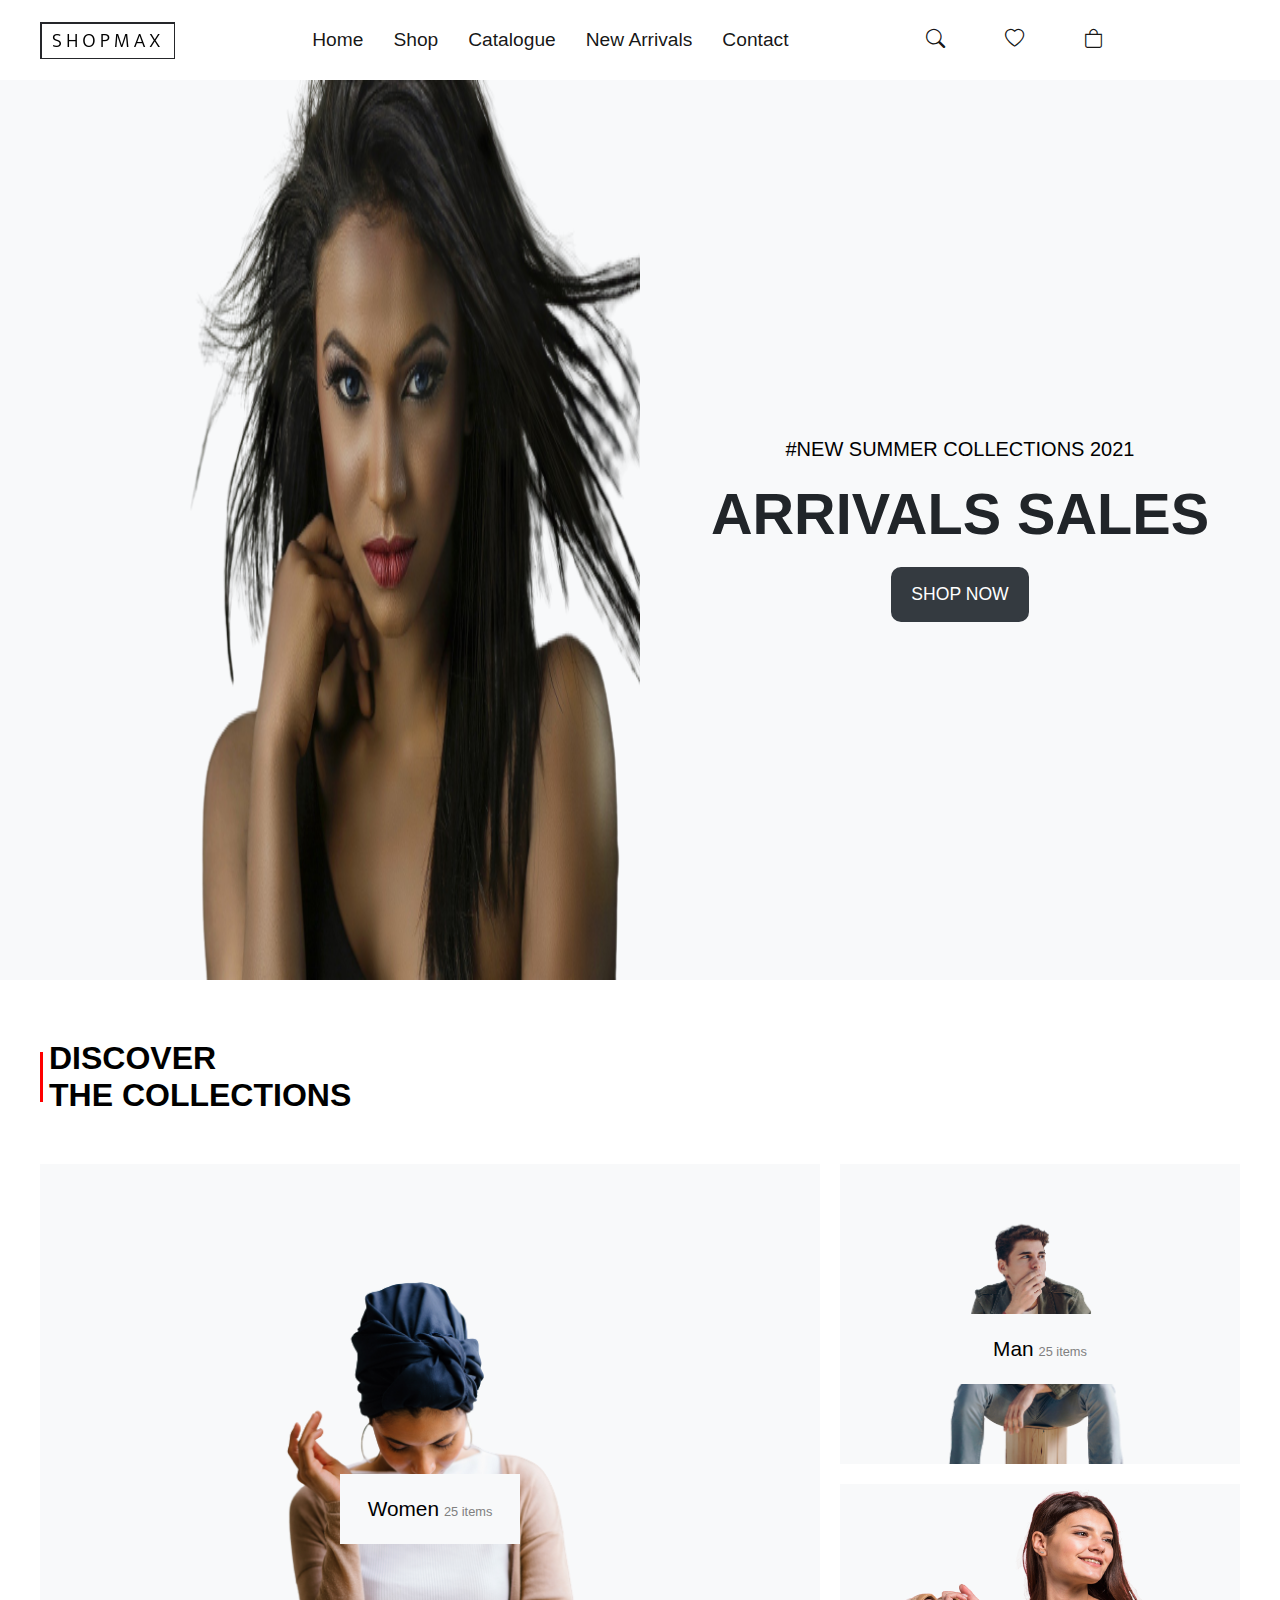
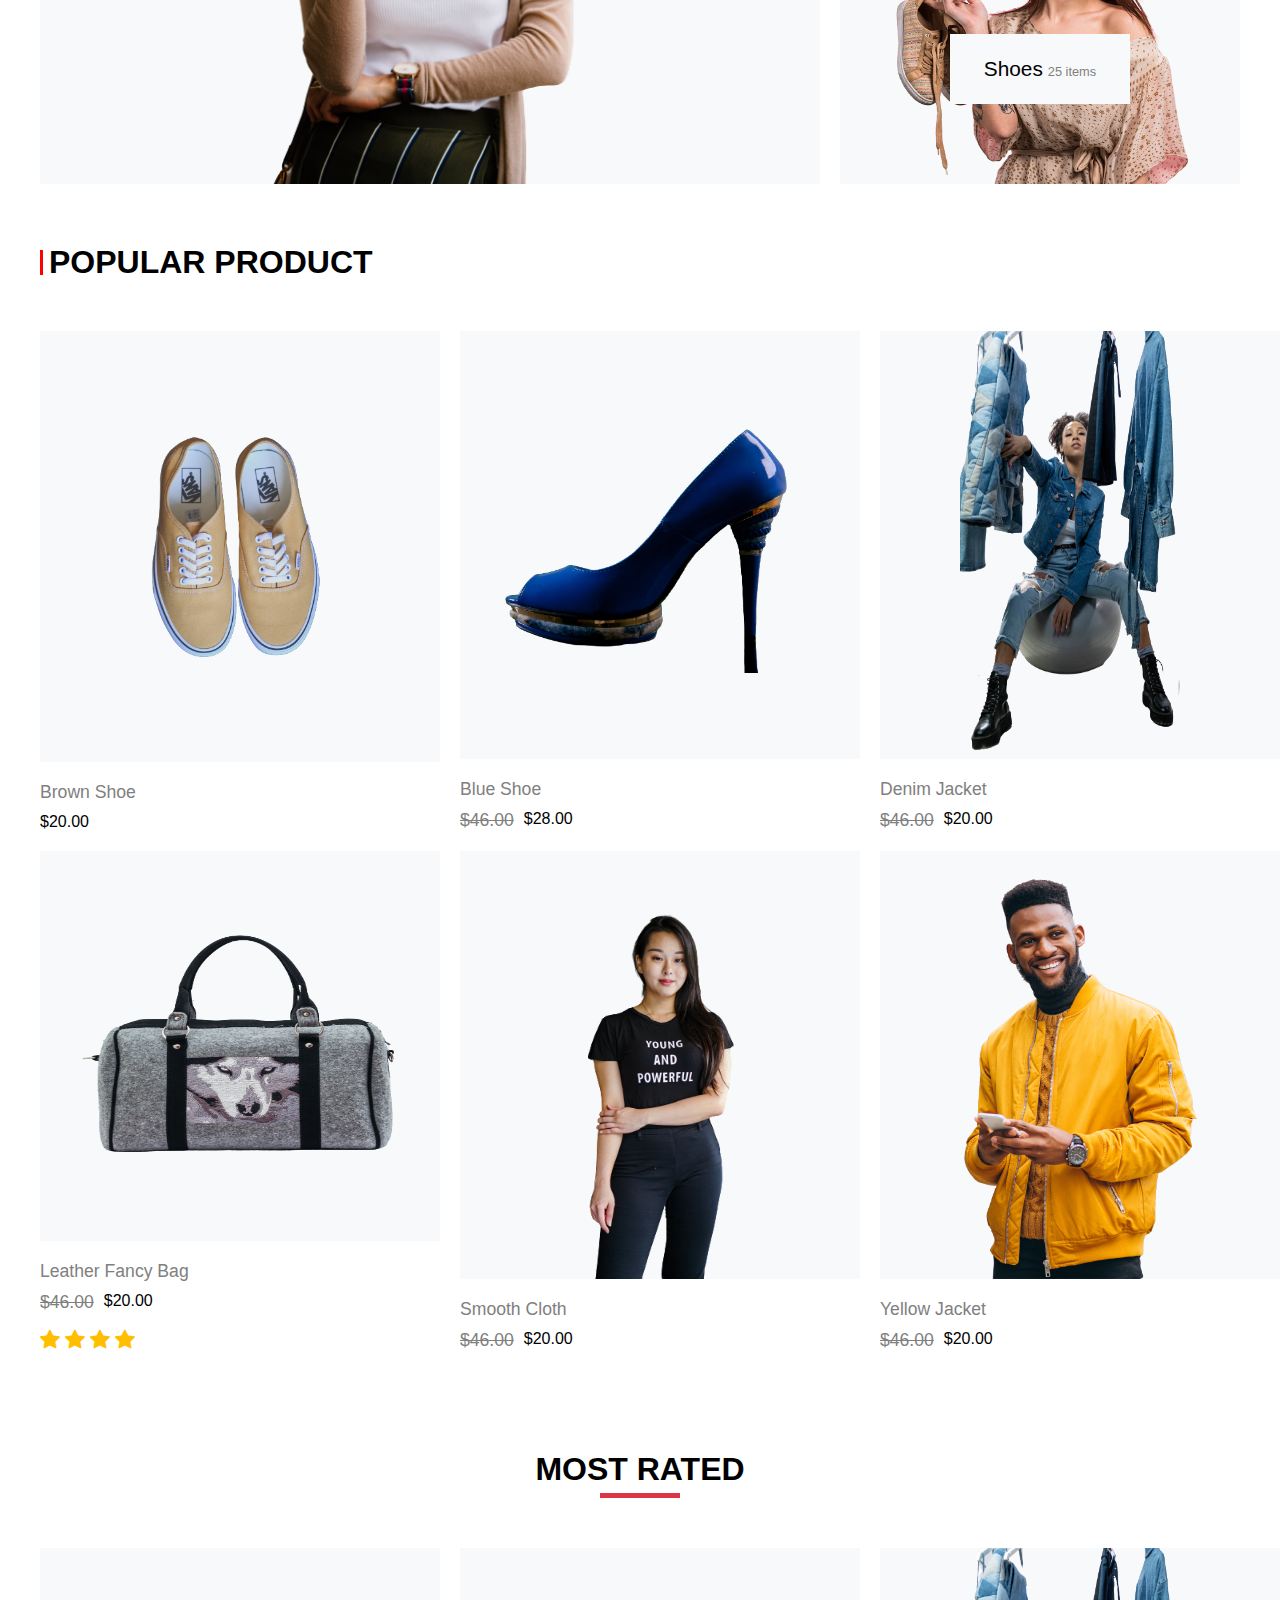
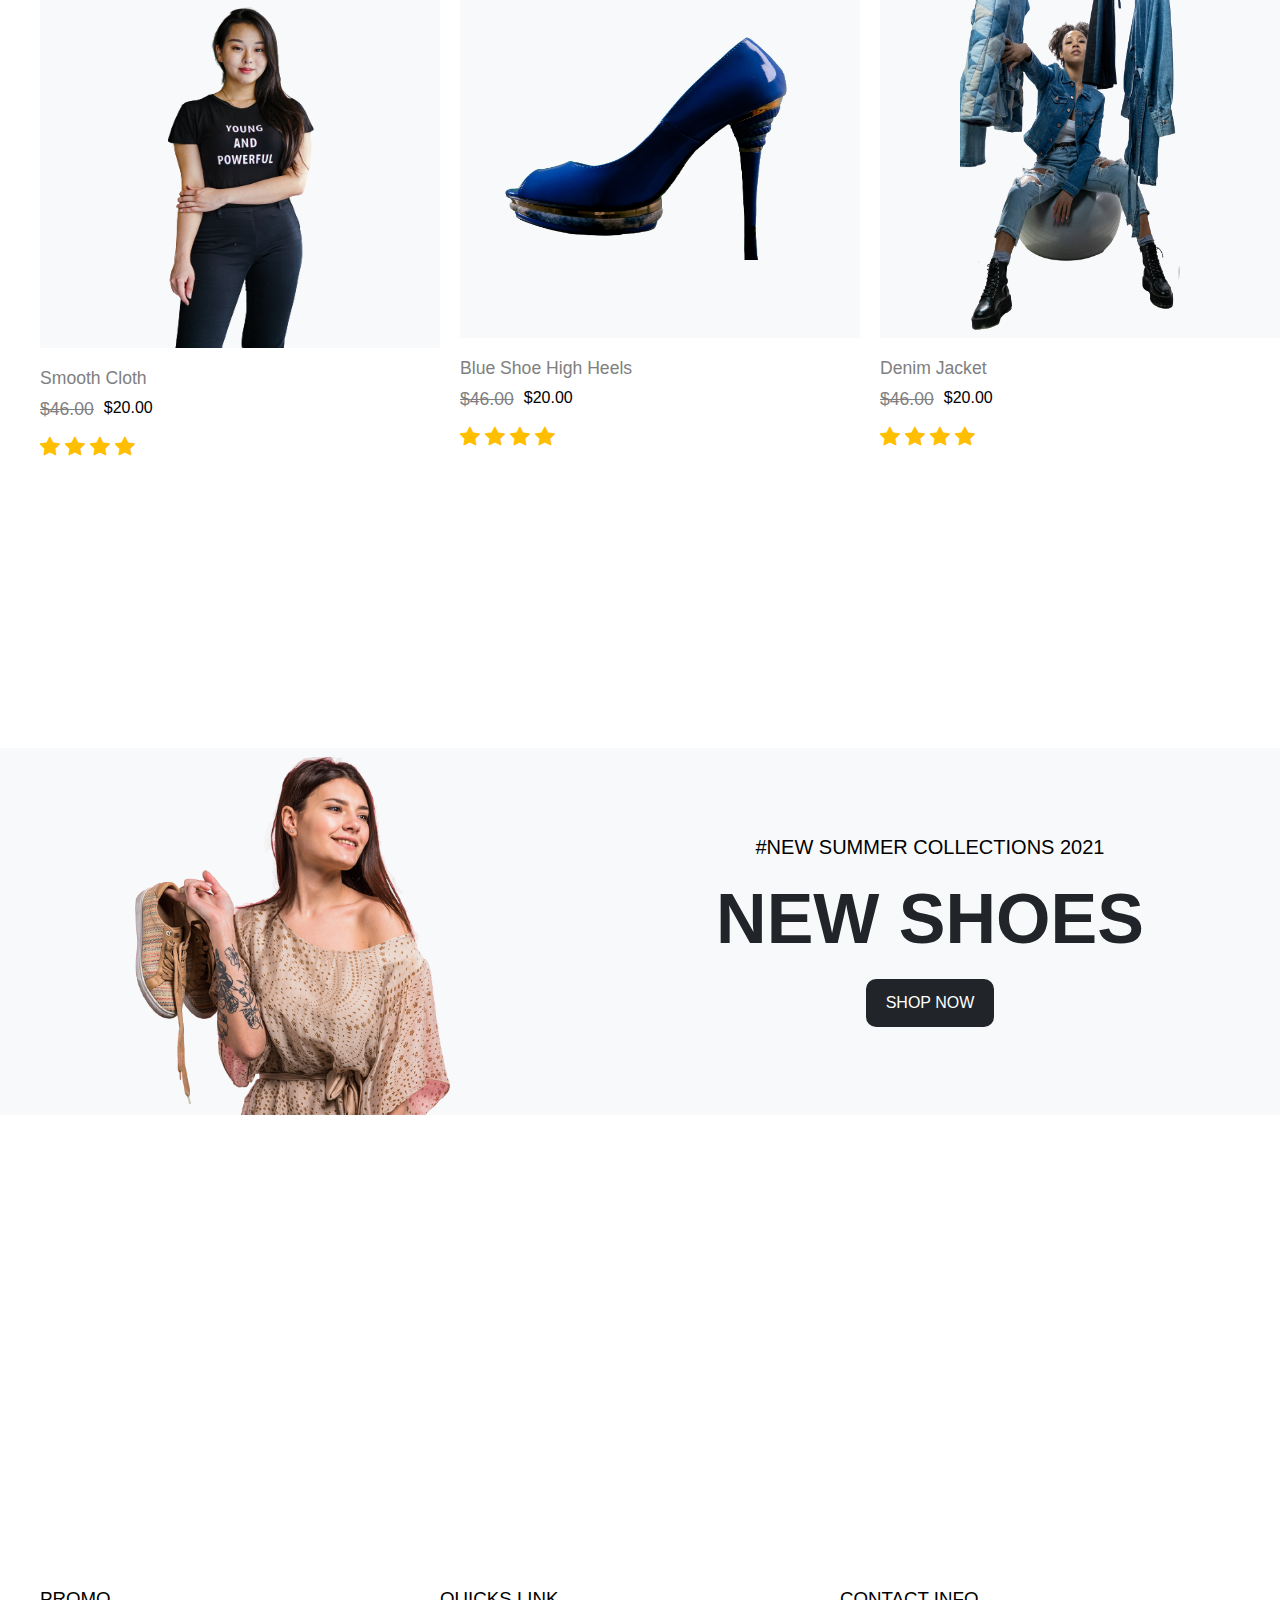
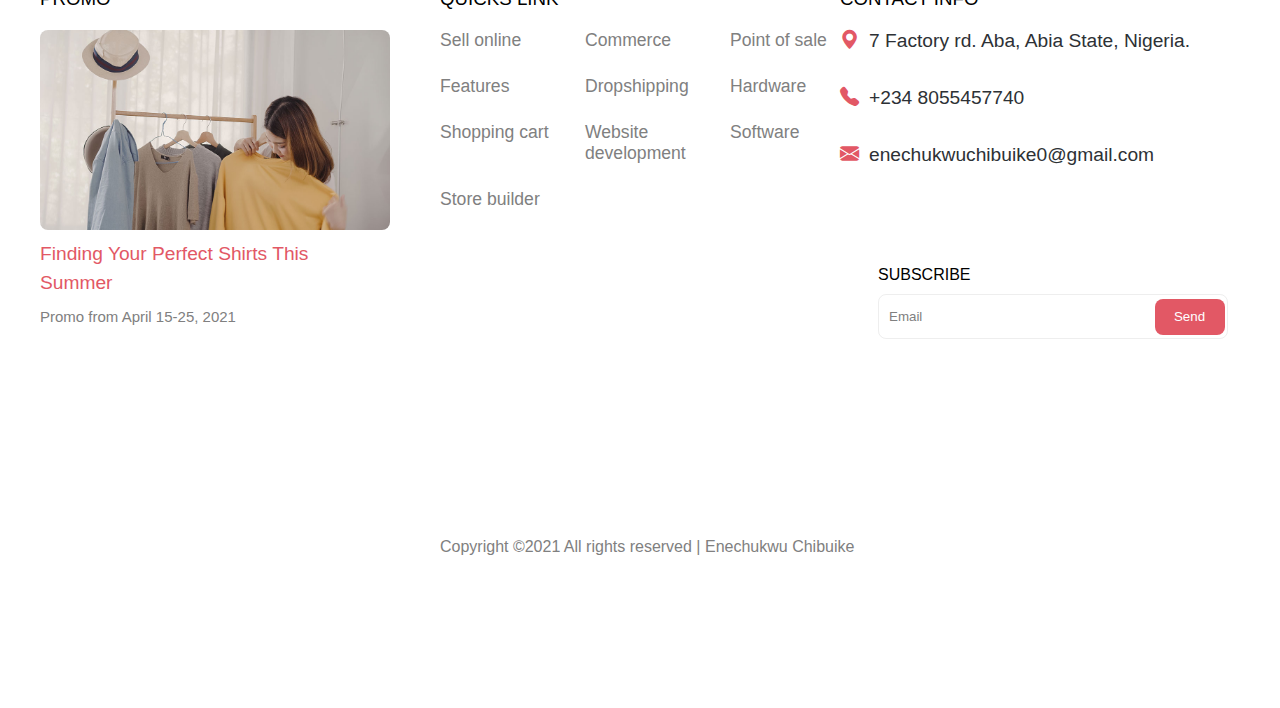
<file: index.html>
<!DOCTYPE html>
<html lang="en">
<head>
    <meta charset="UTF-8">
    <meta name="viewport" content="width=device-width, initial-scale=1.0">
    <link rel="stylesheet" href="./style/style.css">
    <link rel="stylesheet" href="https://cdn.jsdelivr.net/npm/bootstrap-icons@1.11.3/font/bootstrap-icons.min.css">
    <title>SHALOM FASHION</title>
</head>

    <header class="container">
        <img src="./images/logo.png" alt="Logo">
        <nav>
            <a href="#">Home</a>
            <a href="#">Shop</a>
            <a href="#">Catalogue</a>
            <a href="#">New Arrivals</a>
            <a href="#">Contact</a>
        </nav>
        <div class="search-container">
            <div>
            <i class="bi bi-search"></i>
        </div>
        <div>
            <i class="bi bi-heart"></i>
        </div>
        <div>
            <i class="bi bi-bag"></i>
        </div>

            
            
        </div>
        <div class="menuContainer">
            <button class="menuButton" id="menuButton" type="reset"><i class="bi bi-list"></i></button>
        </div>









       
            
            

        </div> 


    </header>
     <div class="toggleMenu container" id="toggleMenu">
            <div class="navBar">
                <a href="#">Home</a>
                <a href="#">Shop</a>
                <a href="#">Catalogue</a>
                <a href="#">New Arrivals</a>
                <a href="#">Contact</a>
            </div>

                    <div class="search-container2">
            <div>
            <i class="bi bi-search"></i>
        </div>
        <div>
            <i class="bi bi-heart"></i>
        </div>
        <div>
            <i class="bi bi-bag"></i>
        </div>

            
            
        </div>
            </div>

    <!-- heroSection -->
    <section class="heroSection" >
        <div class="heroContainer">
            <div class="image"><img src="./images/landing.png" alt></div>
        
        <div class="textContainer">
            <span>#NEW SUMMER COLLECTIONS 2021</span>
            <h1>ARRIVALS SALES</h1>
            <button type="button"> SHOP NOW </button>
        </div>
    </div>
    </section>
    
    <!-- Discover Section----- -->
     <section class="discoverSection">
        <div class="discoverContainer container">
            <div class="hr"></div>
            <div>
                <h1>DISCOVER <br> THE COLLECTIONS</h1>
            </div>

        </div>

        <div class="discoveryImage container">
            <div class="womanImage">
                <img src="./images/woman.png" alt="women">

                <div class="womanText">
                    <div class="womanDetails">
                    <span>Women </span><p>25 items</p>
                    </div>
                </div>
            </div>
            
                <div class="manImage">
                   <div class="man"> <img src="./images/man.png" alt>
                    <div class="womanText">
                        <div class="womanDetails">
                        <span>Man</span><p>25 items</p>
                        </div>
                    </div>
                </div>
                    <div class="shoe"><img src="./images/shoes.png" alt="shoes"> 
                        <div class="womanText">
                            <div class="womanDetails">
                            <span>Shoes </span><p>25 items</p>
                            </div>
                        </div>
                    </div>
                </div>
            
            

        </div>

     </section>


     <!-- POPULAR SECTION -->
      <section class="popularSection"> 
     <div class="discoverContainer container">
        <div class="hr2"></div>
        <div>
            <h1>POPULAR PRODUCT</h1>
        </div>

    </div>

    <div class="popularContainer container">
        <figure>
            <div class="image">
                <img src="./images/gray shoe.png" alt="popular1">
            </div>
            <figcaption>
                <p>Brown Shoe</p>
                <span>$20.00</span>

            </figcaption>
        </figure>

        <figure>
            <div class="image">
                <img src="./images/blue shoe.png" alt="popular1">
            </div>
            <figcaption>
                <p>Blue Shoe</p>
              <div class="priceTag"> <p> $46.00</p> <span> $28.00</span></div>

            </figcaption>
        </figure>


   
       

        <figure>
            <div class="image">
                <img src="./images/jacket.png" class="imgPopular" alt="popular1">
            </div>
            <figcaption>
                <p> Denim Jacket</p>
                <div class="priceTag"> <p>$46.00</p> <span>  $20.00</span> </div>

            </figcaption>
        </figure>
       
       

        <figure>
            <div class="image">
                <img src="./images/bag.png" alt="popular1">
            </div>
            <figcaption>
                <p>Leather Fancy Bag</p>
                <div class="priceTag"> <p> $46.00</p><span>$20.00</span> </div>
                <div class="priceStar">
                    <i class="bi bi-star-fill"></i>
                    <i class="bi bi-star-fill"></i>
                    <i class="bi bi-star-fill"></i>
                    <i class="bi bi-star-fill"></i>
                </div>

            </figcaption>
        </figure>

       
        


        <figure>
            <div class="image">
                <img src="./images/smooth cloth.png" class="imgPopular2" alt="popular1">
            </div>
            <figcaption>
                <p>Smooth Cloth</p>
                <div class="priceTag"> <p>$46.00</p><span>$20.00</span> </div>

            </figcaption>
        </figure>


        <figure>
            <div class="image">
                <img src="./images/yellow jacket.png" class="imgPopular3" alt="popular1">
            </div>
            <figcaption>
                <p> Yellow Jacket</p>
              <div class="priceTag">  <p>$46.00</p> <span>  $20.00</span> </div>

            </figcaption>
        </figure>

        
    </div>
    </section>


    <!-- ****************MOST RATED SECTION ********************* -->
    <section class="mostRatedSection"> 
   
<div class="mostRatedHeading">
      
        <div>
            <h1>MOST RATED</h1>
        </div>
        <div class="hr3"></div>
    </div>

    <div class="mostRatedContainer container">

        <figure>
            <div class="image">
                <img src="./images/smooth cloth.png" class="imgPopular2" alt="popular1">
            </div>
            <figcaption>
                <p>Smooth Cloth </p>
                <div class="priceTag"> <p> $46.00</p><span>$20.00</span> </div>
                <div class="priceStar">
                    <i class="bi bi-star-fill"></i>
                    <i class="bi bi-star-fill"></i>
                    <i class="bi bi-star-fill"></i>
                    <i class="bi bi-star-fill"></i>
                </div>

            </figcaption>
        </figure>

        <figure>
            <div class="image">
                <img src="./images/blue shoe.png" alt="popular1">
            </div>
            <figcaption>
                <p>Blue Shoe High Heels </p>
                <div class="priceTag"> <p> $46.00</p><span>$20.00</span> </div>
                <div class="priceStar">
                    <i class="bi bi-star-fill"></i>
                    <i class="bi bi-star-fill"></i>
                    <i class="bi bi-star-fill"></i>
                    <i class="bi bi-star-fill"></i>
                </div>

            </figcaption>
        </figure>




        <figure>
            <div class="image">
                <img src="./images/jacket.png" class="imgPopular" alt="popular1">
            </div>
            <figcaption>
                <p>Denim Jacket</p>
                <div class="priceTag"> <p> $46.00</p><span>$20.00</span> </div>
                <div class="priceStar">
                    <i class="bi bi-star-fill"></i>
                    <i class="bi bi-star-fill"></i>
                    <i class="bi bi-star-fill"></i>
                    <i class="bi bi-star-fill"></i>
                </div>

            </figcaption>
        </figure>




    </div>
</section>

<!-- ***** UPDATE SECTION-->
    <section class="updateSection" >
        <div class="updateContainer">
            <div class="image"><img src="./images/shoes.png" alt></div>
        
        <div class="textContainerUpdate">
            <span>#NEW SUMMER COLLECTIONS 2021</span>
            <h1>NEW SHOES</h1>
            <button type="submit"> SHOP NOW </button>
        </div>
    </div>
    </section>

<!-- ***************** FOOTER ************************ -->
    <footer class="footer">
        <diV class="footerContainer container">
            <div class="promoContainer">
                <h3>PROMO</h3>
                <div class="promo">
                <img src="./images/shirts.jpg" alt="update">
                <span>Finding Your Perfect Shirts This Summer </span>
                <p>Promo from April 15-25, 2021</p>
            </div>
            </div>

            <div class="quickLinkContainer">
                <h3>QUICKS LINK</h3>
                <div class="quickLink">
                <a href="#">Sell online</a>
                <a href="#">Commerce</a>
                <a href="#">Point of sale</a>
                <a href="#">Features</a>
                <a href="#">Dropshipping</a>
                <a href="#">Hardware</a>
                <a href="#">Shopping cart</a>
                <a href="#">Website development</a>
                <a href="#">Software</a>
                <a href="#">Store builder</a>
            </div>
            </div>

            <div class="addressContainer">
                <h3>CONTACT INFO</h3>
                <div class="address">
                <div class="icons"><i class="bi bi-geo-alt-fill"></i><span>7 Factory rd. Aba, Abia State, Nigeria.</span></div>
               <div class="icons"><i class="bi bi-telephone-fill"></i> <span> +234 8055457740 </span></div>
               <div class="icons"><i class="bi bi-envelope-fill"></i><span>enechukwuchibuike0@gmail.com</span></div>
            </div>
            </div>

            <form class="form">
                <label>SUBSCRIBE</label>
                <div class="send">
                <input for="submit" placeholder="Email" >
                <button>Send</button>
            </div>
            </form>

            <p class="copywrite">Copyright ©2021 All rights reserved | Enechukwu Chibuike</p>
            
        </diV>
       
    </footer>
    <script src="script.js"></script>   
</body>
</html>
</file>
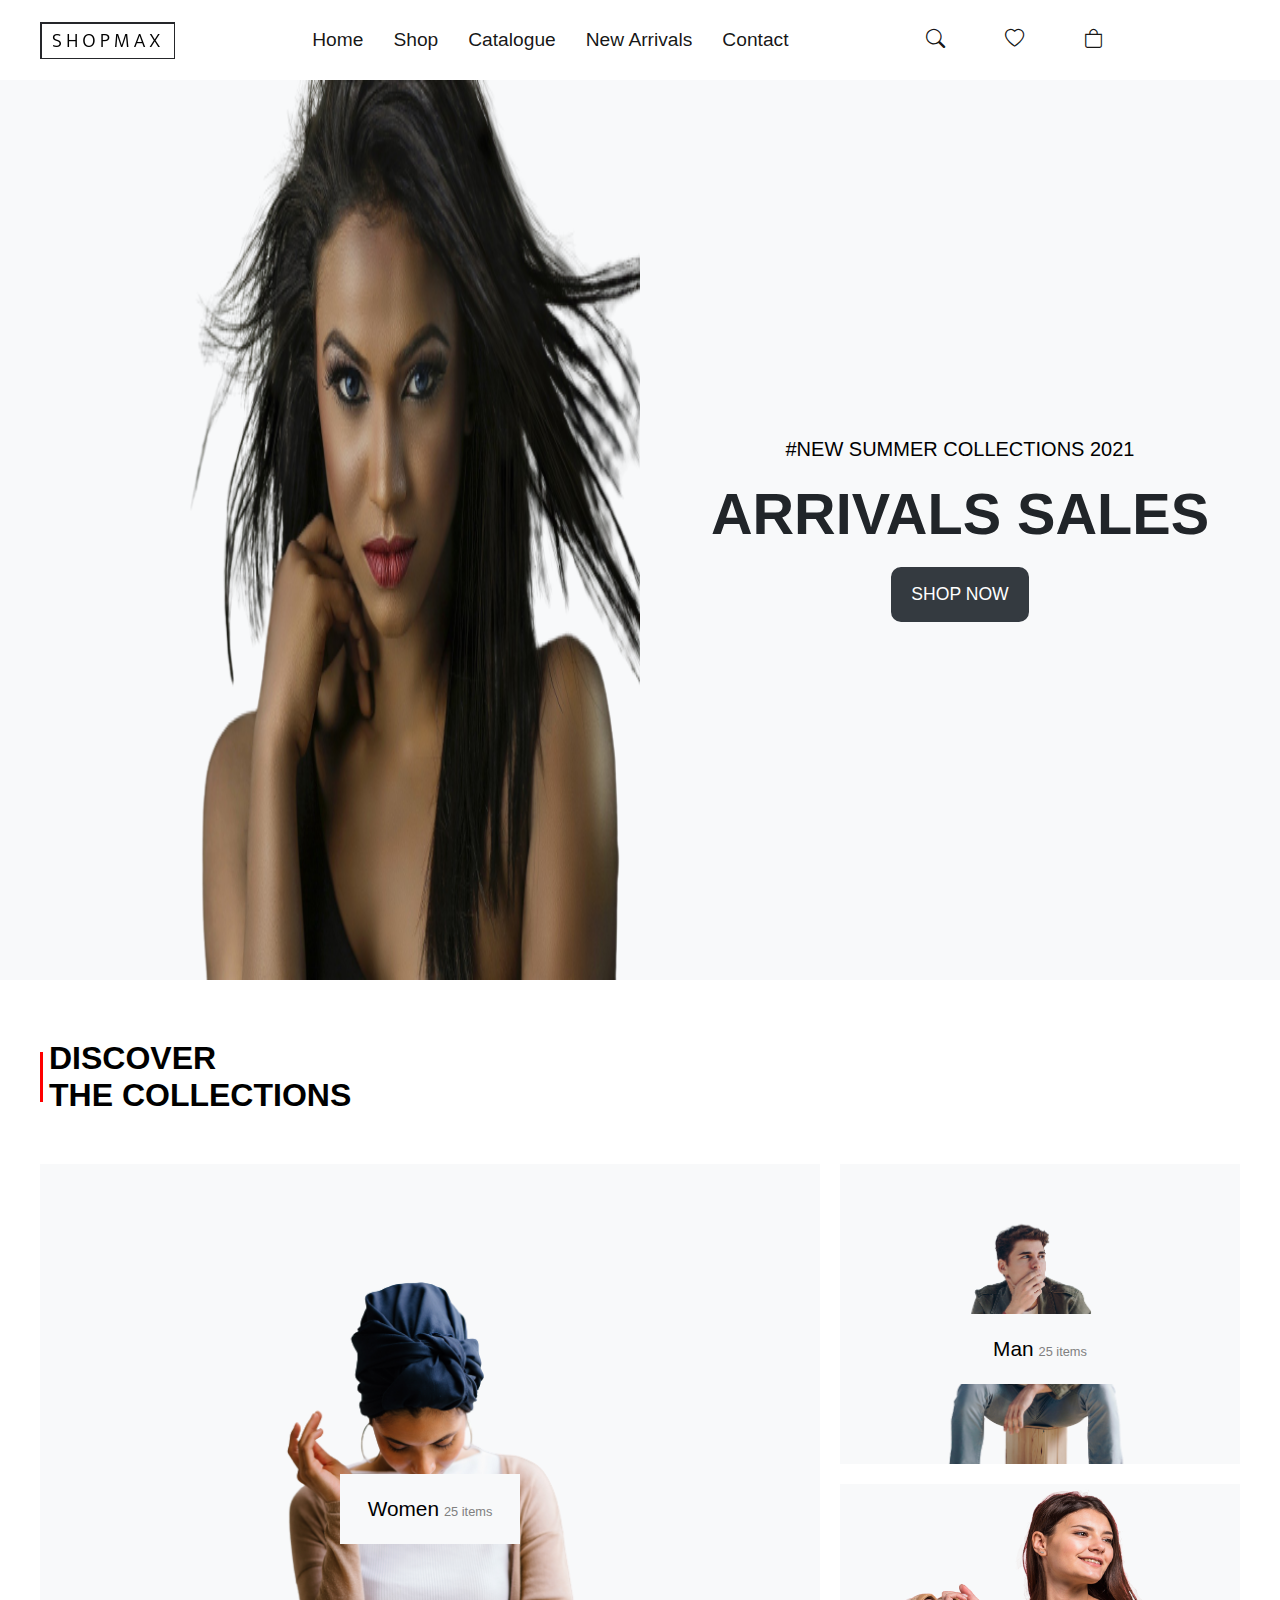
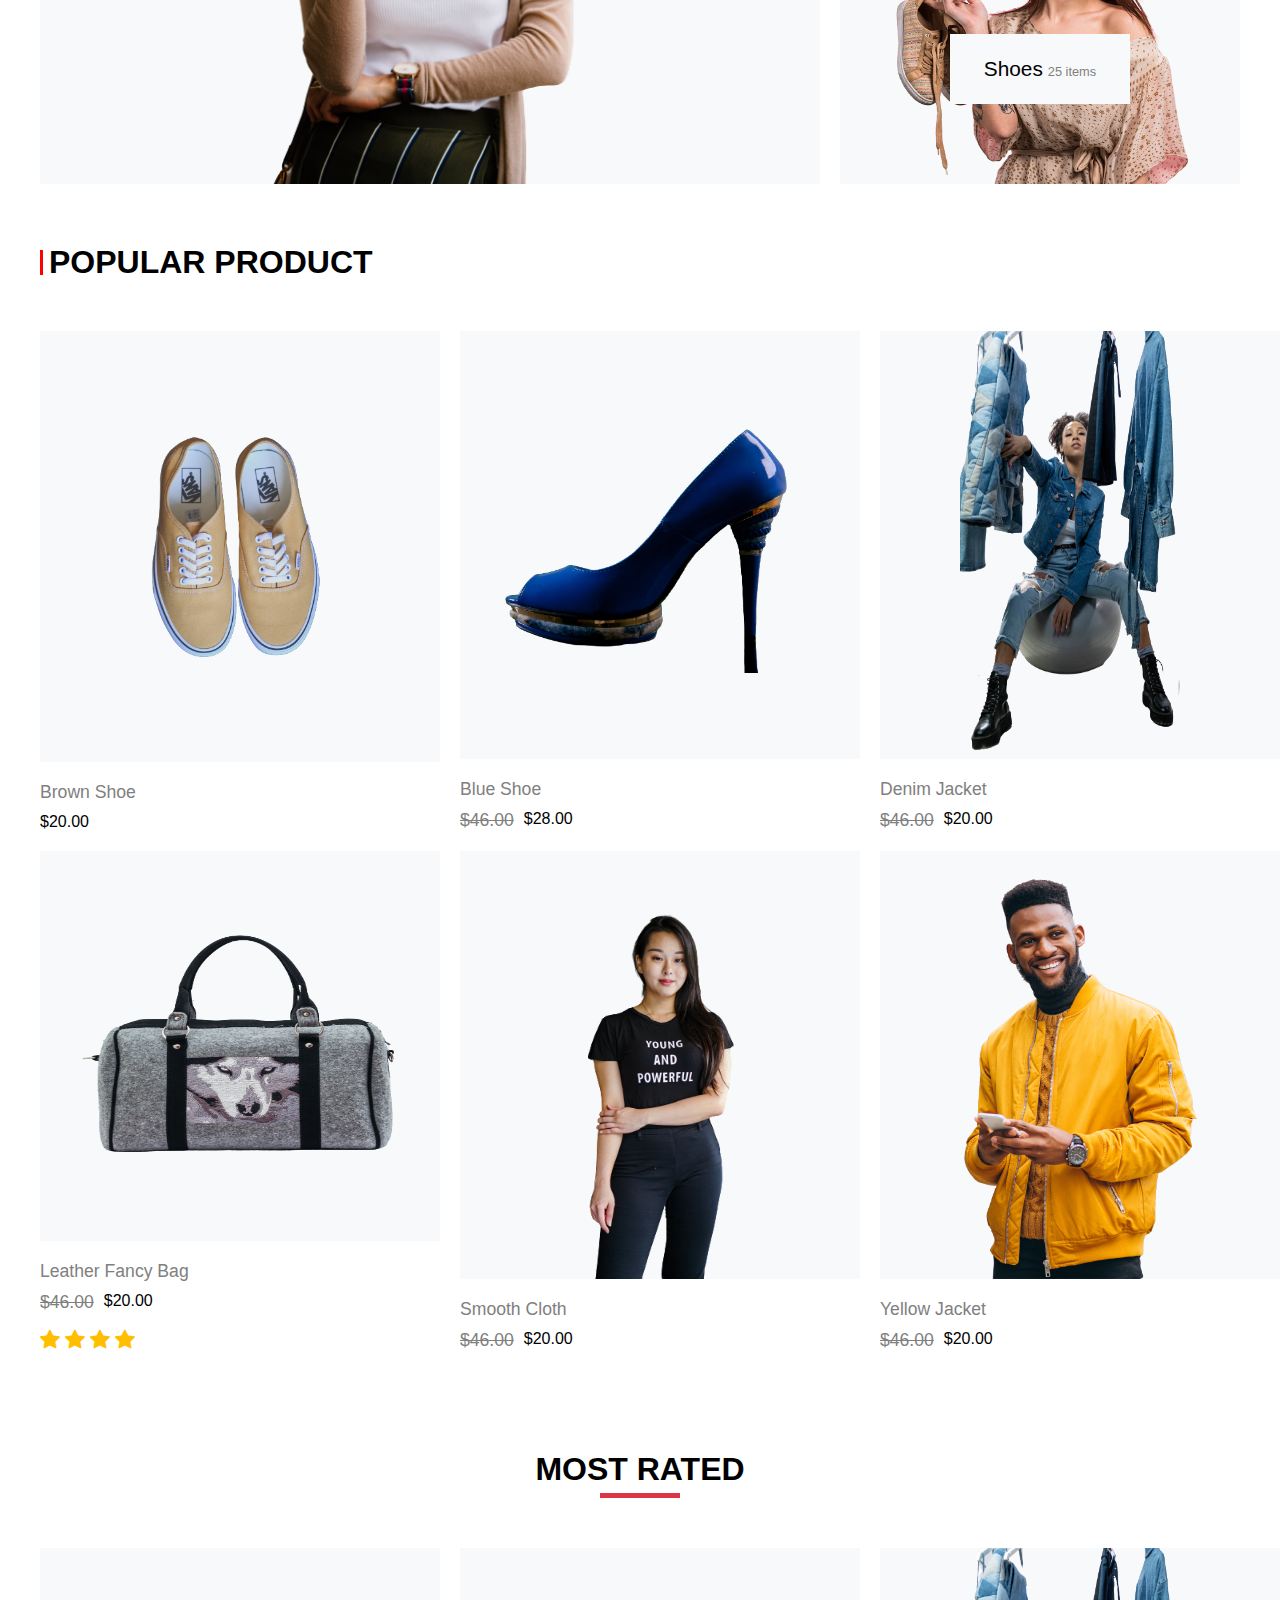
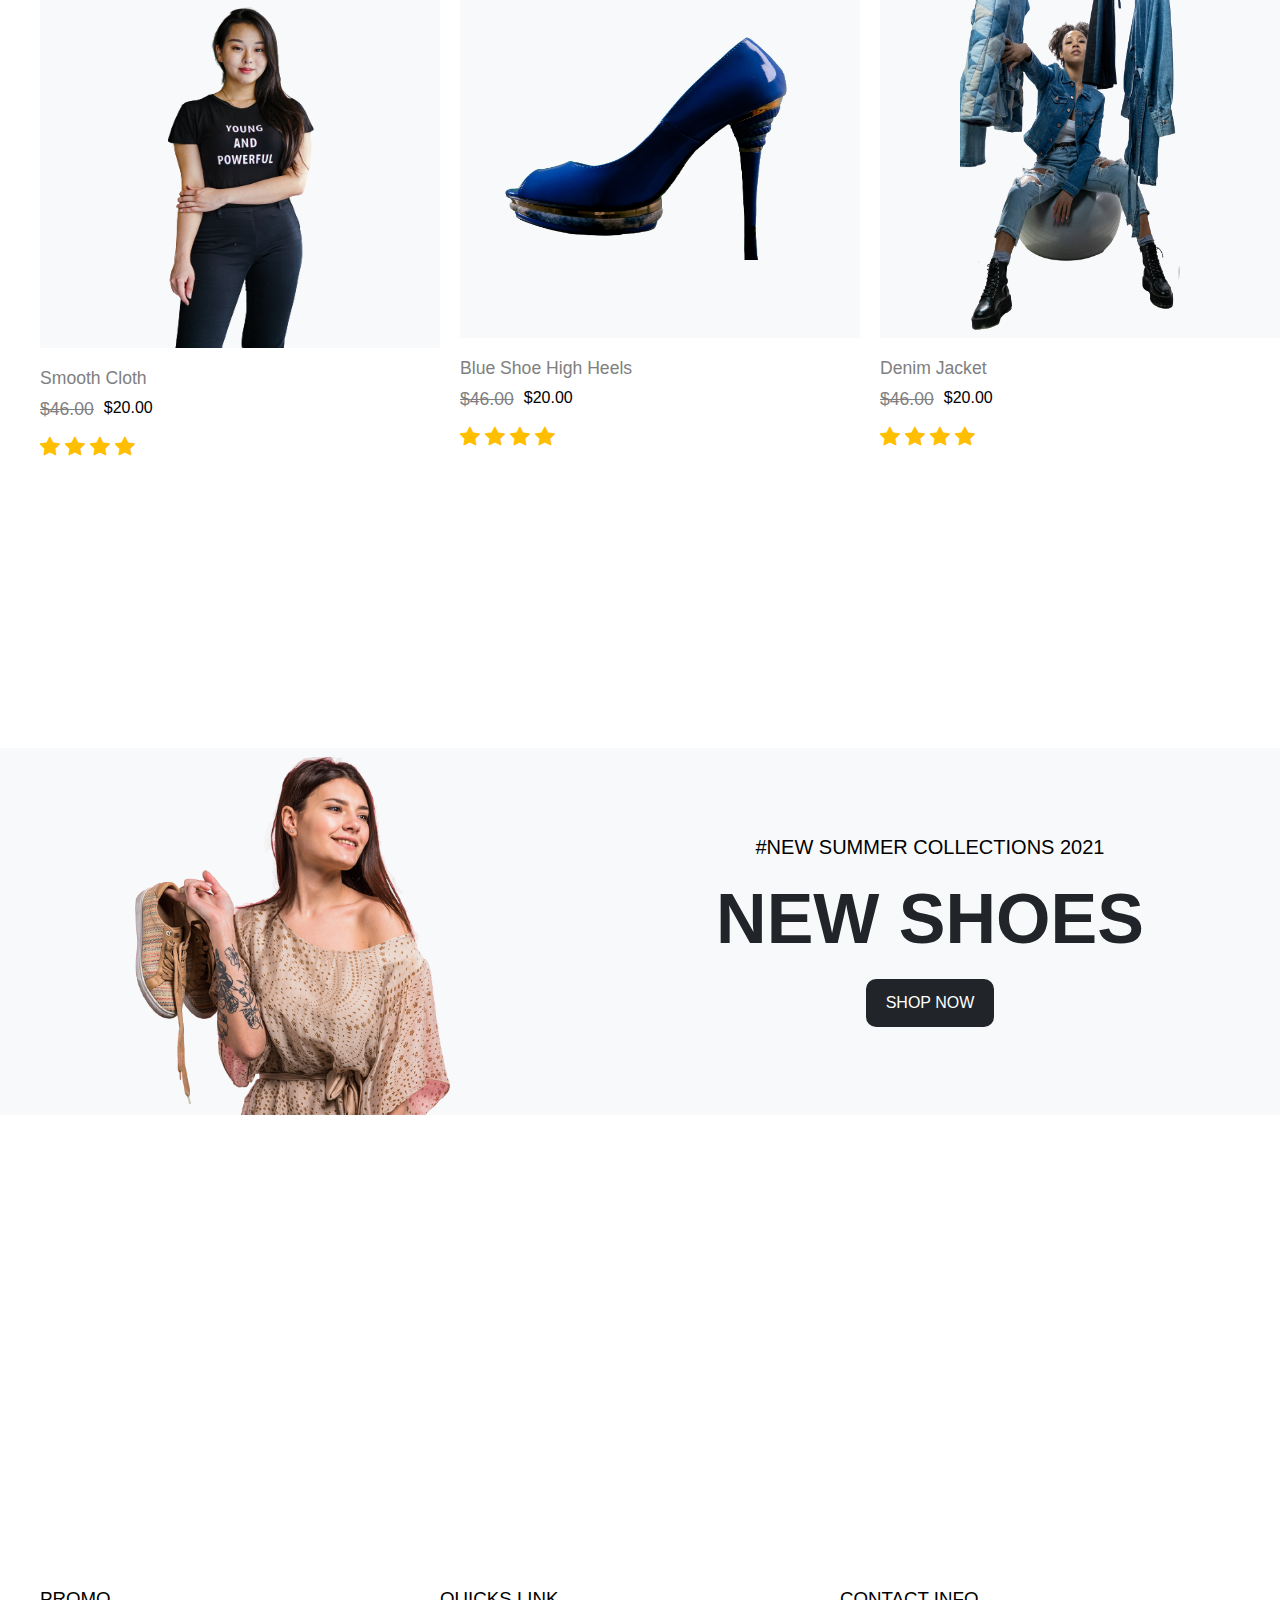
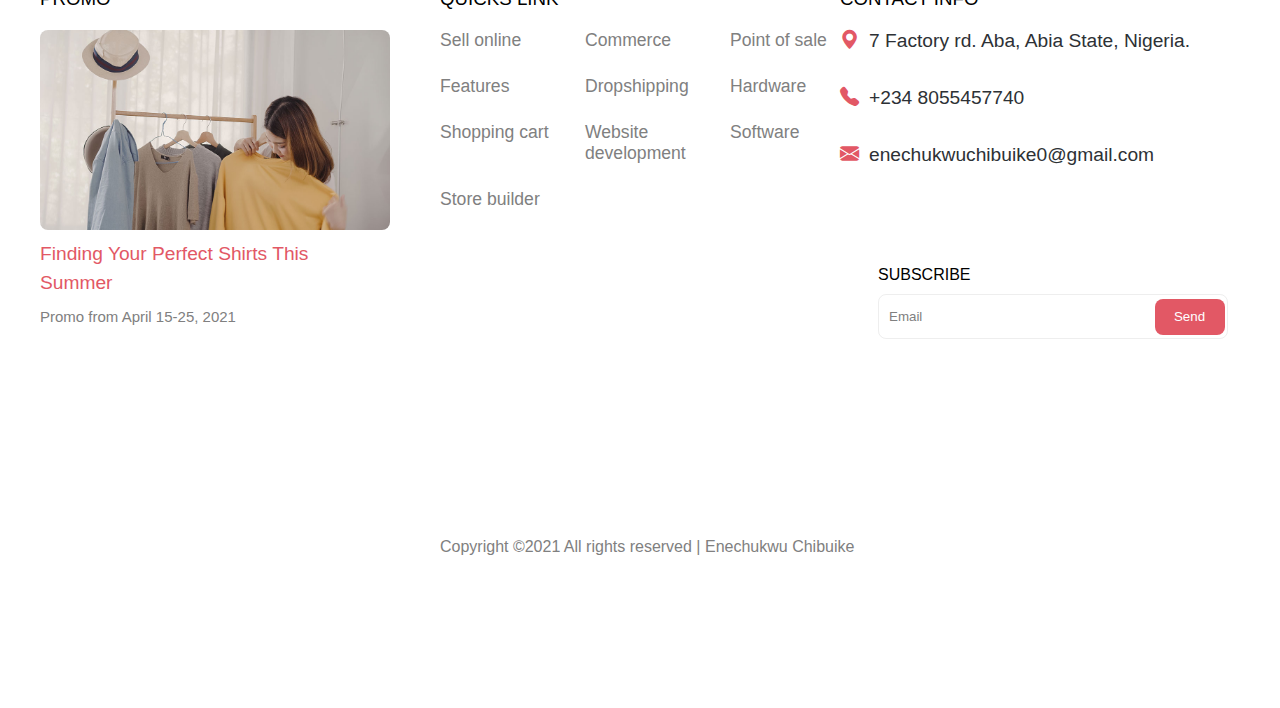
<file: pages/index.html>
<!DOCTYPE html>
<html lang="en">
<head>
    <meta charset="UTF-8">
    <meta name="viewport" content="width=device-width, initial-scale=1.0">
    <link rel="stylesheet" href="/style.css/style.css">
    <link rel="stylesheet" href="https://cdn.jsdelivr.net/npm/bootstrap-icons@1.11.3/font/bootstrap-icons.min.css">
    <title>SHALOM FASHION</title>
</head>

    <header class="container">
        <img src="/images/logo.png" alt="Logo">
        <nav>
            <a href="#">Home</a>
            <a href="#">Shop</a>
            <a href="#">Catalogue</a>
            <a href="#">New Arrivals</a>
            <a href="#">Contact</a>
        </nav>
        <div class="search-container">
            <div>
            <i class="bi bi-search"></i>
        </div>
        <div>
            <i class="bi bi-heart"></i>
        </div>
        <div>
            <i class="bi bi-bag"></i>
        </div>

            
            
        </div>
        <div class="menuContainer">
            <button class="menuButton" id="menuButton" type="reset"><i class="bi bi-list"></i></button>
        </div>









       
            
            

        </div> 


    </header>
     <div class="toggleMenu container" id="toggleMenu">
            <div class="navBar">
                <a href="#">Home</a>
                <a href="#">Shop</a>
                <a href="#">Catalogue</a>
                <a href="#">New Arrivals</a>
                <a href="#">Contact</a>
            </div>

                    <div class="search-container2">
            <div>
            <i class="bi bi-search"></i>
        </div>
        <div>
            <i class="bi bi-heart"></i>
        </div>
        <div>
            <i class="bi bi-bag"></i>
        </div>

            
            
        </div>
            </div>

    <!-- heroSection -->
    <section class="heroSection" >
        <div class="heroContainer">
            <div class="image"><img src="/images/landing.png" alt></div>
        
        <div class="textContainer">
            <span>#NEW SUMMER COLLECTIONS 2021</span>
            <h1>ARRIVALS SALES</h1>
            <button type="button"> SHOP NOW </button>
        </div>
    </div>
    </section>
    
    <!-- Discover Section----- -->
     <section class="discoverSection">
        <div class="discoverContainer container">
            <div class="hr"></div>
            <div>
                <h1>DISCOVER <br> THE COLLECTIONS</h1>
            </div>

        </div>

        <div class="discoveryImage container">
            <div class="womanImage">
                <img src="/images/woman.png" alt="women">

                <div class="womanText">
                    <div class="womanDetails">
                    <span>Women </span><p>25 items</p>
                    </div>
                </div>
            </div>
            
                <div class="manImage">
                   <div class="man"> <img src="/images/man.png" alt>
                    <div class="womanText">
                        <div class="womanDetails">
                        <span>Man</span><p>25 items</p>
                        </div>
                    </div>
                </div>
                    <div class="shoe"><img src="/images/shoes.png" alt="shoes"> 
                        <div class="womanText">
                            <div class="womanDetails">
                            <span>Shoes </span><p>25 items</p>
                            </div>
                        </div>
                    </div>
                </div>
            
            

        </div>

     </section>


     <!-- POPULAR SECTION -->
      <section class="popularSection"> 
     <div class="discoverContainer container">
        <div class="hr2"></div>
        <div>
            <h1>POPULAR PRODUCT</h1>
        </div>

    </div>

    <div class="popularContainer container">
        <figure>
            <div class="image">
                <img src="/images/gray shoe.png" alt="popular1">
            </div>
            <figcaption>
                <p>Brown Shoe</p>
                <span>$20.00</span>

            </figcaption>
        </figure>

        <figure>
            <div class="image">
                <img src="/images/blue shoe.png" alt="popular1">
            </div>
            <figcaption>
                <p>Blue Shoe</p>
              <div class="priceTag"> <p> $46.00</p> <span> $28.00</span></div>

            </figcaption>
        </figure>


   
       

        <figure>
            <div class="image">
                <img src="/images/jacket.png" class="imgPopular" alt="popular1">
            </div>
            <figcaption>
                <p> Denim Jacket</p>
                <div class="priceTag"> <p>$46.00</p> <span>  $20.00</span> </div>

            </figcaption>
        </figure>
       
       

        <figure>
            <div class="image">
                <img src="/images/bag.png" alt="popular1">
            </div>
            <figcaption>
                <p>Leather Fancy Bag</p>
                <div class="priceTag"> <p> $46.00</p><span>$20.00</span> </div>
                <div class="priceStar">
                    <i class="bi bi-star-fill"></i>
                    <i class="bi bi-star-fill"></i>
                    <i class="bi bi-star-fill"></i>
                    <i class="bi bi-star-fill"></i>
                </div>

            </figcaption>
        </figure>

       
        


        <figure>
            <div class="image">
                <img src="/images/smooth cloth.png" class="imgPopular2" alt="popular1">
            </div>
            <figcaption>
                <p>Smooth Cloth</p>
                <div class="priceTag"> <p>$46.00</p><span>$20.00</span> </div>

            </figcaption>
        </figure>


        <figure>
            <div class="image">
                <img src="/images/yellow jacket.png" class="imgPopular3" alt="popular1">
            </div>
            <figcaption>
                <p> Yellow Jacket</p>
              <div class="priceTag">  <p>$46.00</p> <span>  $20.00</span> </div>

            </figcaption>
        </figure>

        
    </div>
    </section>


    <!-- ****************MOST RATED SECTION ********************* -->
    <section class="mostRatedSection"> 
   
<div class="mostRatedHeading">
      
        <div>
            <h1>MOST RATED</h1>
        </div>
        <div class="hr3"></div>
    </div>

    <div class="mostRatedContainer container">

        <figure>
            <div class="image">
                <img src="/images/smooth cloth.png" class="imgPopular2" alt="popular1">
            </div>
            <figcaption>
                <p>Smooth Cloth </p>
                <div class="priceTag"> <p> $46.00</p><span>$20.00</span> </div>
                <div class="priceStar">
                    <i class="bi bi-star-fill"></i>
                    <i class="bi bi-star-fill"></i>
                    <i class="bi bi-star-fill"></i>
                    <i class="bi bi-star-fill"></i>
                </div>

            </figcaption>
        </figure>

        <figure>
            <div class="image">
                <img src="/images/blue shoe.png" alt="popular1">
            </div>
            <figcaption>
                <p>Blue Shoe High Heels </p>
                <div class="priceTag"> <p> $46.00</p><span>$20.00</span> </div>
                <div class="priceStar">
                    <i class="bi bi-star-fill"></i>
                    <i class="bi bi-star-fill"></i>
                    <i class="bi bi-star-fill"></i>
                    <i class="bi bi-star-fill"></i>
                </div>

            </figcaption>
        </figure>




        <figure>
            <div class="image">
                <img src="/images/jacket.png" class="imgPopular" alt="popular1">
            </div>
            <figcaption>
                <p>Denim Jacket</p>
                <div class="priceTag"> <p> $46.00</p><span>$20.00</span> </div>
                <div class="priceStar">
                    <i class="bi bi-star-fill"></i>
                    <i class="bi bi-star-fill"></i>
                    <i class="bi bi-star-fill"></i>
                    <i class="bi bi-star-fill"></i>
                </div>

            </figcaption>
        </figure>




    </div>
</section>

<!-- ***** UPDATE SECTION-->
    <section class="updateSection" >
        <div class="updateContainer">
            <div class="image"><img src="/images/shoes.png" alt></div>
        
        <div class="textContainerUpdate">
            <span>#NEW SUMMER COLLECTIONS 2021</span>
            <h1>NEW SHOES</h1>
            <button type="submit"> SHOP NOW </button>
        </div>
    </div>
    </section>

<!-- ***************** FOOTER ************************ -->
    <footer class="footer">
        <diV class="footerContainer container">
            <div class="promoContainer">
                <h3>PROMO</h3>
                <div class="promo">
                <img src="/images/shirts.jpg" alt="update">
                <span>Finding Your Perfect Shirts This Summer </span>
                <p>Promo from April 15-25, 2021</p>
            </div>
            </div>

            <div class="quickLinkContainer">
                <h3>QUICKS LINK</h3>
                <div class="quickLink">
                <a href="#">Sell online</a>
                <a href="#">Commerce</a>
                <a href="#">Point of sale</a>
                <a href="#">Features</a>
                <a href="#">Dropshipping</a>
                <a href="#">Hardware</a>
                <a href="#">Shopping cart</a>
                <a href="#">Website development</a>
                <a href="#">Software</a>
                <a href="#">Store builder</a>
            </div>
            </div>

            <div class="addressContainer">
                <h3>CONTACT INFO</h3>
                <div class="address">
                <div class="icons"><i class="bi bi-geo-alt-fill"></i><span>7 Factory rd. Aba, Abia State, Nigeria.</span></div>
               <div class="icons"><i class="bi bi-telephone-fill"></i> <span> +234 8055457740 </span></div>
               <div class="icons"><i class="bi bi-envelope-fill"></i><span>enechukwuchibuike0@gmail.com</span></div>
            </div>
            </div>

            <form class="form">
                <label>SUBSCRIBE</label>
                <div class="send">
                <input for="submit" placeholder="Email" >
                <button>Send</button>
            </div>
            </form>

            <p class="copywrite">Copyright ©2021 All rights reserved | Enechukwu Chibuike</p>
            
        </diV>
       
    </footer>
    <script src="script.js"></script>   
</body>
</html>
</file>
<file: style/style.css>
*{
    padding: 0;
    margin: 0;
    font-family: sans-serif;
    box-sizing: border-box;
}
header{
    height: 5rem;
    display: flex;
    align-items: center;
    justify-content: space-between;

}
nav{
    display: flex;
    align-items: center;
    justify-content: center;
    gap: 30px;
    
}
nav a{
    text-decoration: none;
    font-size: 1.2rem;
    color: rgba(0, 0, 0, 0.918);
}

.search-container{
    display: flex;
    gap: 60px;
    font-size: 1.2rem;

    
}
.bi{
    color: rgba(0, 0, 0, 0.918);
    font-weight: 700;
}

.toggleMenu{
    height: 12rem;
    display: flex;
    flex-direction: column;
    display: none;

}
.navBar{
    display: flex;
    flex-direction: column;
    gap: 0.8rem;
    margin-bottom: 1rem;
}
.navBar a:link, .navBar a:visited{
    text-decoration: none;
    color: #201D1F;
}
.navBar a:hover, .navBar a:active, nav a:hover,  nav a:active{
    color: orange;
    transition: 0.5s;
}
.search-container2{
    display: flex;
    gap: 1.5rem;
}
.search-container2 i{
    font-size: 1.2rem;
}
/* ********* menu button****** */
.menuButton{
    display: flex;
    align-items: center;
    justify-content: center;
    background: white;
    border: 0.01rem solid rgba(43, 43, 43, 0.128);
    border-radius: 0.3rem;
    width: 4.5rem;
    height: 3rem;
    display: none;
}
.menuButton i{
    font-size: 2rem;
}
/* ***************HEROSECTION SECTION  ****************/
.container{
    width: 1200px;
    margin: 0 auto;
}
.heroSection{
    background-color: rgb(248,249,250);
}
.heroContainer{
    height: 100vh;
    display: grid;
    grid-template-columns: 1fr 1fr;
  
}
.heroContainer .image{
    width: 100%;
    height: 100%;

   
}
.heroContainer .image  img{
    width: 100%;
    height:100%;
}
.textContainer{
    display: flex;
    flex-direction: column;
    align-items: center;
    justify-content: center;
    background-color: rgb(248,249,250);
    gap: 20px;
  
}
.textContainer span{
    font-size: 20px;
}
.textContainer h1{
    color: #212529;
    font-size: 3.6rem;
    font-weight: 700;
    
}
.textContainer button{
    padding: 0.8rem 1.0rem;
    color: white;
    background-color: #343A40;
    border: 4px solid #343A40;
    border-radius: 10px;
    font-size: 1.1rem;
    cursor: pointer;
    z-index: 20;
}

.textContainer button:focus{
    border: 4px solid #bcdbfb;
}
.textContainer button:hover{
    background-color:rgba(0, 0, 0, 0.829) ;
    
    transition: ease-in 0.5s;
}
/* Discover Section */
.discoverContainer{
    display: flex;
    align-items: center;
    margin-top: 60px;
    gap: 6px;
}
.hr{
    width: 3px;
    height: 50px;
    background-color: red;

}
/* .discoveryImage{
    display: flex;
    background-color: bisque;
}
.womanImage{
    display: flex;
    align-items: center;
    justify-content: center;
    align-self: end;
    width: 1000px;
    background-color: aliceblue;
} */
 .discoveryImage{
    display: grid;
    grid-template-columns: 1fr 400px;
    align-content: center;
    justify-content: center;
    margin-top: 50px;
    gap:20px;
 }
 .womanImage{
    display: flex;
    align-items: center;
    justify-content: center;
    background-color: rgb(248,249,250);
    position: relative;
 }
 .womanImage img{
    align-self: flex-end;
    width: 400px;
    height: 600px;

 }
 .womanText{
    display:flex;
    align-items: center;
    justify-content: center;
    position: absolute;
   
    width: 180px;
    height: 70px;
    background-color: rgb(248,249,250);
    color: rgb(0, 0, 0);
    top: 50%;
    transform:translate(0, 0);
    

 }
 .womanText:hover {
    color: white;
    transition: 1.5s;
    background-color: black;

 }
 .womanDetails p:hover{
    color: white;
    transition: 1.5s;
 }

 .womanDetails{
    display: flex;
    justify-content: center;
    align-items: center;
    gap:5px;
  

 }
 .womanDetails span{
    font-size: 1.3rem;
    align-self: last baseline;

 }
 .womanDetails p{
    color: grey;
    font-size: 0.8rem;
    align-self: last baseline;
    
 } 

 .manImage{
    display: flex;
    align-items:center;
    justify-content: center;
    flex-direction: column;
    gap: 20px;
    
 }
.man{
    display:flex;
    align-items: center;
    justify-content: center;
    background-color: rgb(248,249,250);
    width: 100%;
    height: 100%;
    position: relative;
    
}
.shoe{
    background-color: rgb(248,249,250);
    display:flex;
    align-items: center;
    justify-content: center;
    width: 100%;
    height: 100%;
    position: relative;
   
}
.man img{
    width: 200px;
    height: 300px;
}
.shoe img{
    width: 300px;
    height: 300px;
}

/* POPULAR SECTION *****************/
.popularContainer{
    display: grid;
    grid-template-columns: 400px 400px 400px;
    grid-template-rows: 500px 500px;
    gap: 20px;
    margin-top: 50px;
}
.hr2{
    width: 3px;
    height: 25px;
    background-color: red;

}
figure{
    
    display: flex;
    flex-direction: column; 
    gap: 20px;

}
figure .image{
    display: flex;
    align-items: center;
    justify-content: center;
   width: 100%;
   height: 90%;
    background-color: rgb(248,249,250);
}
figure img{
    width: 100%;
    height: 60%;
}
.imgPopular{
    width: 60%;
    height:100%;
    align-self: end;
    
}
.imgPopular2{
    width: 100%;
    height:90%;
    align-self: end;
}

.imgPopular3{
    width: 60%;
    height:94%;
    align-self: end;
}
figcaption{
    display: flex;
    gap: 10px;
    flex-direction: column;
}
figcaption p{
    color:grey;
    font-size: 1.1rem;
    
}
.priceTag{
    display: flex;
    gap: 10px;
}
.priceTag p{
    text-decoration-line:line-through;

}
.priceStar{
    display: flex;
    gap: 5px;
    font-size: 20px;
    margin-top: 5px;

 
}
.bi-star-fill{
    color: rgb(255, 191, 0);
}

/* ************* MOST RATED SECTION ******************* */
.mostRatedHeading{
    display: flex;
    justify-content: center;
    align-items: center;
    flex-direction: column;
    margin-top: 100px;
    gap: 5px;
}
.hr3{
    width: 80px;
    height: 5px;
    background-color: rgb(220,53,69);
    
}
.mostRatedContainer{
    margin-top: 100px;
    display: grid;
    grid-template-columns: 400px 400px 400px;
    grid-template-rows: 500px;
    gap: 20px;
    margin-top: 50px;
    
}

/* *************UPDATE SECTION ******************* */

.updateSection{

    margin: 300px 0;
    height:60vh;
}
.updateContainer{
   
    display: grid;
    grid-template-columns: 1fr 700px;
    align-content: centr;
    justify-items: center;
    background-color: rgb(248,249,250);
    
  
}
.updateContainer .image{
    display: flex;
    align-items: center;
    justify-content: center;
    width: 70%;
    height: 100%;
    background-color:rgb(248,249,250);
    
   
    
   
}
.updateContainer .image  img{
    align-self: end;
    width: 80%;
    height: 100%;
}
.textContainerUpdate{
    display: flex;
    flex-direction: column;
    align-items: center;
    justify-content: center;
    background-color:rgb(248,249,250);
    gap: 20px;
}
.textContainerUpdate span{
    font-size: 20px;
}
.textContainerUpdate h1{
    font-size: 70px;
    font-weight: 700;
    color: rgb(33,37,41);
    
}
.textContainerUpdate button{
    padding: 15px 20px;
    border: none;
    color: white;
    background-color: rgb(33,37,41);
    border-radius: 10px;
    font-size: 16px;
}
.textContainerUpdate button:hover{
    outline:2px blue;
}

/* ****** FOOTER ************** */
footer{
    height: 80vh;
    

}

.footerContainer{
    display: grid;
    grid-template-columns: 400px 400px 400px;
    grid-template-rows: 400px;
    position: relative;
}
.footerContainer h3{
    font-weight: 500;
}
.promo{
    display: flex;
    flex-direction:column;
    gap: 10px;

}
.promo img{
    margin-top: 20px;
    width: 350px;
    height: 200px;
    border-radius: 8px;
}
.promo span{
    width: 300px;
    color: rgb(226,88,101);
    font-size: 1.2rem;
    line-height: 1.5;
}
.promo p{
    font-size: 15px;
    color: grey;
}

.quickLink{
    margin-top: 20px;
    display: grid;
    grid-template-columns: 120px 120px 120px;
    gap: 25px;
}
.quickLink a{
    text-decoration: none;
    font-size: 1.1rem;
    color: grey;
}
.address{
    display: flex;
    flex-direction: column;
    margin-top: 20px;
    gap: 35px;
    font-size: 1.2rem;
}
.address i{
    color: rgb(226,88,101);

}
.icons{
    display: flex;
    align-items: center;
    gap: 10px;
    font-weight:400;
   color: rgb(45,49,53);
    
}

.form{
    display: flex;
    flex-direction: column;
    gap: 10px;
    position: absolute;
    right: 1%;
    top: 45%;
}
.send{
    width: 350px;
    height: 100%;
    display: flex;
    align-items: center;
    justify-content: center;
    position: relative;
    
}

.send input{
    width:100%; 
    height: 45px;
    padding: 0 10px;
    border-radius: 8px;
    background: transparent;
    border: 1px solid rgba(128, 128, 128, 0.139);
    color: grey;
    outline: none;
}
.send input:hover{
    transition: 0.5s;
    border:1px solid rgb(226,88,101);
}
.send input::placeholder{
    color: grey;
}
.send button{
    right: 1%;
    position: absolute;
    width: 20%;
    height: 80%;
    background-color: rgb(226,88,101);
    border: none;
    color: white;
    border-radius: 8px;
}
.footerContainer .copywrite{
    margin-top: 150px;
    margin-bottom: 50px;
    grid-column: 2/-1;
    color: grey;
}

@media only screen and (max-width: 1100px){
    .hero{
        background-color: #a3076f;
    }
    nav{
        background-color: #a3076f;
        display: none;
    }
    .container{
        width: 950px;
        margin: 0 auto;
    }
    .search-container{
        display:none;
    }
    .menuButton{
        display: block;
    }
    .popularContainer{
        display: grid;
        grid-template-columns: 500px 500px ;
        grid-template-rows: 500px 500px;
        gap: 20px;
        margin-top: 50px;
    }
    .mostRatedContainer{
        margin-top: 100px;
        display: grid;
        grid-template-columns: 500px 500px ;
        grid-template-rows: 500px;
        gap: 20px;
        margin-top: 50px;
        
    }
    .footerContainer{
        display: grid;
        grid-template-columns: 500px 500px;
        grid-template-rows: 400px;
        position: relative;
    }
    
}
@media only screen and (max-width: 800px){
    header{
        justify-content: space-between;
        height: 5.2rem;
        background-color: white;
    }

    .menuButton{
        display: block;
        background: white;
        border: 0.1rem solid rgba(43, 43, 43, 0.128);
        border-radius: 0.3rem;
        width: 4.5rem;
        height: 3.5rem;
    
    }
    nav{
        display: none;
    }
    .search-container{
        display: none;
    }
    .container{
        width: 720px;
        margin: 0 auto;
    }  
    .heroContainer{
        background-color:#201D1F;
        height: 100vh;
        display: flex;
        flex-direction: column;
        position: relative;
      
    }
    .heroContainer .image{
        
        overflow: hidden;
        width: 100%; 
        height: 100%;
    
    }
    .heroContainer .image  img{
    padding-left: 0%;
     width: 100%;
    height:100%; 
    object-fit: cover;
    
    
}
.textContainer{
    width: 100%;
    display: flex;
    align-items: center;
    justify-content: center;
    text-align: center;
    gap: 10px;
    position: absolute;
    top: 45%;
    right: 0%;
    
    background: none;
}

.textContainer span{
    font-size: 1rem;
    color: #ffffff;
}
.textContainer h1{
    color: #ffffff;
    font-size: 2.6rem;
    font-weight: 700;
    
}
.textContainer button{
    padding: 0.8rem 1.0rem;
    color: white;
    background-color: #343A40;
    border: 4px solid #343A40;
    border-radius: 10px;
    font-size: 1.1rem;
    cursor: pointer;
    z-index: 20;
}

.textContainer button:focus{
    border: 4px solid #bcdbfb49;
}
.textContainer button:hover{
    background-color:rgba(0, 0, 0, 0.829) ;
    
    transition: ease-in 0.5s;
}
/* discovery Section */
.discoverContainer{
    margin-top: 50px;
}

.discoveryImage{
    display: flex;
    align-content: center;
    justify-content: center;
    flex-direction: column;
    margin-top: 50px;
    gap:20px;
 }
 .womanImage img{
    width: 100%;
    height: 100%;
 }
 .manImage{
    gap: 70px;
 }
 .man img{
    width: 100%;
    height: 100%;
}
.shoe img{
    width: 100%;
    height: 100%;
}
/* POPULAR CONTAINER */
.popularContainer{
    display: flex;
    flex-direction: column;
    gap: 40px;
    margin-top: 50px;
}
figure .image{
    display: flex;
    align-items: center;
    justify-content: center;
   width: 100%;
   height: 100%;
    background-color: rgb(248,249,250);
}
figure img{
    width: 100%;
    height: 100%;
}
/* Most rated */
.mostRatedContainer{
    margin-top: 100px;
    display: flex;
    flex-direction: column;
    gap: 20px;
    margin-top: 50px;
    
}
/* Update Container */

.updateContainer{
    background-color:#a3076f;
    display: flex;
    flex-direction: column;
    position: relative;
  
}
.updateContainer .image{
    width: 100%; 
    height: 90%;
    background-color:#201D1F;

}
.updateContainer .image  img{
padding-left: 0%;
 width: 100%;
height:100%; 
object-fit:cover;


}
.textContainerUpdate{
width: 100%;
display: flex;
align-items: center;
justify-content: center;
text-align: center;
gap: 10px;
position: absolute;
top: 45%;
right: 0%;

background: none;
}

.textContainerUpdate span{
font-size: 2rem;
color: #ffffff;
}
.textContainerUpdate h1{
color: #ffffff;
font-size: 6rem;
font-weight: 700;

}
.textContainerUpdate button{
padding: 0.8rem 1.0rem;
color: white;
background-color: #343A40;
border: 4px solid #343A40;
border-radius: 10px;
font-size: 1.1rem;
cursor: pointer;
z-index: 20;
}

.textContainerUpdate button:focus{
border: 4px solid #bcdbfb49;
}
.textContainerUpdate button:hover{
background-color:rgba(0, 0, 0, 0.829) ;

transition: ease-in 0.5s;
}
/* ***** footer */

.footerContainer{
    display: flex;
    flex-wrap:wrap;
    gap: 50px;
    position: relative;
}
.promo img{
    margin-top: 20px;
    width: 600px;
    height: 400px;
    border-radius: 8px;
}
.promo span{
    width: 500px;
    color: rgb(226,88,101);
    font-size: 1.8rem;
    line-height: 1.5;
}
.promo p{
    font-size: 1rem;
    color: grey;
}

.quickLink a{
    text-decoration: none;
    font-size: 1.1rem;
    color: grey;
}
.address{
    display: flex;
    flex-direction: column;
    margin-top: 20px;
    gap: 35px;
    font-size: 1.2rem;
}
.address i{
    color: rgb(226,88,101);

}
.icons{
    display: flex;
    align-items: center;
    gap: 10px;
    font-weight:400;
   color: rgb(45,49,53);
    
}

.form{
    display: flex;
    flex-direction: column;
    gap: 10px;
    position: absolute;
    left: 2%;
    top: 85%;
}
.footer{
    height: 100vh;
    margin-top: 400px;
    background-color:rgb(248,249,250) ;
}
.footerContainer .copywrite{
    margin-top: 120px;
    margin-bottom: 50px;
    grid-column: 2/-1;
    color: grey;
    font-size: 1rem;
    text-align: center;
    width: 100%;
}
.quickLinkContainer{
    width: 100%;
}
.quickLink{
    margin-top: 20px;
    display: grid;
    grid-template-columns: 200px 200px 200px;
    gap: 20px;
}
.send input:hover{
    transition: 0.5s;
    border:1px solid rgb(226,88,101);
}
.send input::placeholder{
    color: grey;
}
.address{
    display: flex;
    flex-direction: column;
    margin-top: 20px;
    gap: 35px;
    font-size: 1.1rem;
}

}


@media only screen and (max-width: 414px){
    header{
        justify-content: space-between;
        height: 5rem;
        background-color: white;
    }
    .menuButton{
        display: block;
    }
    nav{
        display: none;
    }
    .search-container{
        display: none;
    }
    .container{
        width: 370px;
        margin: 0 auto;
    }  
    .heroContainer{
        background-color:#201D1F;
        height: 100vh;
        display: flex;
        flex-direction: column;
        position: relative;
      
    }
    .heroContainer .image{
        
        overflow: hidden;
        width: 412px; 
        height: 100%;
    
    }
    .heroContainer .image  img{
    padding-left: 0%;
     width: 100%;
    height:100%; 
    object-fit: cover;
    
    
}
.textContainer{
    width: 100%;
    display: flex;
    align-items: center;
    justify-content: center;
    text-align: center;
    gap: 10px;
    position: absolute;
    top: 45%;
    right: 0%;
    
    background: none;
}

.textContainer span{
    font-size: 1rem;
    color: #ffffff;
}
.textContainer h1{
    color: #ffffff;
    font-size: 2.6rem;
    font-weight: 700;
    
}
.textContainer button{
    padding: 0.8rem 1.0rem;
    color: white;
    background-color: #343A40;
    border: 4px solid #343A40;
    border-radius: 10px;
    font-size: 1.1rem;
    cursor: pointer;
    z-index: 20;
}

.textContainer button:focus{
    border: 4px solid #bcdbfb49;
}
.textContainer button:hover{
    background-color:rgba(0, 0, 0, 0.829) ;
    
    transition: ease-in 0.5s;
}
/* discovery Section */
.discoverContainer{
    margin-top: 50px;
}

.discoveryImage{
    display: flex;
    align-content: center;
    justify-content: center;
    flex-direction: column;
    margin-top: 50px;
    gap:20px;
 }
 .manImage{
    gap: 70px;
 }
 .man img{
    width: 320px;
    height: 480px;
}
.shoe img{
    width: 420px;
    height: 420px;
}
/* POPULAR CONTAINER */
.popularContainer{
    display: flex;
    flex-direction: column;
    gap: 40px;
    margin-top: 50px;
}
figure .image{
    display: flex;
    align-items: center;
    justify-content: center;
   width: 100%;
   height: 100%;
    background-color: rgb(248,249,250);
}
figure img{
    width: 100%;
    height: 100%;
}
/* Most rated */
.mostRatedContainer{
    margin-top: 100px;
    display: flex;
    flex-direction: column;
    gap: 20px;
    margin-top: 50px;
    
}
/* Update Container */
.updateContainer{
    background-color:#201D1F;
    height: 80vh;
    display: flex;
    flex-direction: column;
    position: relative;
  
}
.updateContainer .image{
    
    width: 100%; 
    height: 100%;

}
.updateContainer .image  img{
padding-left: 0%;
 width: 100%;
height:100%; 
object-fit:cover;


}
.textContainerUpdate{
width: 100%;
display: flex;
align-items: center;
justify-content: center;
text-align: center;
gap: 10px;
position: absolute;
top: 45%;
right: 0%;

background: none;
}

.textContainerUpdate span{
font-size: 1rem;
color: #ffffff;
}
.textContainerUpdate h1{
color: #ffffff;
font-size: 2.6rem;
font-weight: 700;

}
.textContainerUpdate button{
padding: 0.8rem 1.0rem;
color: white;
background-color: #343A40;
border: 4px solid #343A40;
border-radius: 10px;
font-size: 1.1rem;
cursor: pointer;
z-index: 20;
}

.textContainerUpdate button:focus{
border: 4px solid #bcdbfb49;
}
.textContainerUpdate button:hover{
background-color:rgba(0, 0, 0, 0.829) ;

transition: ease-in 0.5s;
}
/* ***** footer */

.footerContainer{
    display: flex;
    flex-direction: column;
    gap: 50px;
    position: relative;
}
.form{
    display: flex;
    flex-direction: column;
    gap: 10px;
    position: absolute;
    left: 0%;
    top: 75%;
}
.promo img{
    width: 350px;
    height: 200px;
}
.promo span{
    font-size: 1.3rem;
    width: 250px;
}
.footer{
    height: 145vh;
    margin-top: 200px;
    background-color:rgb(248,249,250) ;
}
.footerContainer .copywrite{
    margin-top: 250px;
    margin-bottom: 50px;
    grid-column: 2/-1;
    color: grey;
    font-size: 1rem;
    text-align: center;
}
.quickLink{
    margin-top: 20px;
    display: grid;
    grid-template-columns: 120px 120px 120px;
    gap: 10px;
}
.send input:hover{
    transition: 0.5s;
    border:1px solid rgb(226,88,101);
}
.send input::placeholder{
    color: grey;
}
.address{
    display: flex;
    flex-direction: column;
    margin-top: 20px;
    gap: 35px;
    font-size: 1.1rem;
}

}
@media only screen and (max-width: 412px){
    header{
        justify-content: space-between;
        height: 5rem;
        background-color: white;
    }
    .menuButton{
        display: block;
    }
    nav{
        display: none;
    }
    .search-container{
        display: none;
    }
    .container{
        width: 370px;
        margin: 0 auto;
    }  
    .heroContainer{
        background-color:#201D1F;
        height: 100vh;
        display: flex;
        flex-direction: column;
        position: relative;
      
    }
    .heroContainer .image{
        
        overflow: hidden;
        width: 412px; 
        height: 100%;
    
    }
    .heroContainer .image  img{
    padding-left: 0%;
     width: 100%;
    height:100%; 
    object-fit: cover;
    
    
}
.textContainer{
    width: 100%;
    display: flex;
    align-items: center;
    justify-content: center;
    text-align: center;
    gap: 10px;
    position: absolute;
    top: 45%;
    right: 0%;
    
    background: none;
}

.textContainer span{
    font-size: 1rem;
    color: #ffffff;
}
.textContainer h1{
    color: #ffffff;
    font-size: 2.6rem;
    font-weight: 700;
    
}
.textContainer button{
    padding: 0.8rem 1.0rem;
    color: white;
    background-color: #343A40;
    border: 4px solid #343A40;
    border-radius: 10px;
    font-size: 1.1rem;
    cursor: pointer;
    z-index: 20;
}

.textContainer button:focus{
    border: 4px solid #bcdbfb49;
}
.textContainer button:hover{
    background-color:rgba(0, 0, 0, 0.829) ;
    
    transition: ease-in 0.5s;
}
/* discovery Section */
.discoverContainer{
    margin-top: 50px;
}

.discoveryImage{
    display: flex;
    align-content: center;
    justify-content: center;
    flex-direction: column;
    margin-top: 50px;
    gap:20px;
 }
 .manImage{
    gap: 70px;
 }
 .man img{
    width: 320px;
    height: 480px;
}
.shoe img{
    width: 420px;
    height: 420px;
}
/* POPULAR CONTAINER */
.popularContainer{
    display: flex;
    flex-direction: column;
    gap: 40px;
    margin-top: 50px;
}
figure .image{
    display: flex;
    align-items: center;
    justify-content: center;
   width: 100%;
   height: 100%;
    background-color: rgb(248,249,250);
}
figure img{
    width: 100%;
    height: 100%;
}
/* Most rated */
.mostRatedContainer{
    margin-top: 100px;
    display: flex;
    flex-direction: column;
    gap: 20px;
    margin-top: 50px;
    
}
/* Update Container */
.updateContainer{
    background-color:#201D1F;
    height: 80vh;
    display: flex;
    flex-direction: column;
    position: relative;
  
}
.updateContainer .image{
    
    width: 100%; 
    height: 100%;

}
.updateContainer .image  img{
padding-left: 0%;
 width: 100%;
height:100%; 
object-fit:cover;


}
.textContainerUpdate{
width: 100%;
display: flex;
align-items: center;
justify-content: center;
text-align: center;
gap: 10px;
position: absolute;
top: 45%;
right: 0%;

background: none;
}

.textContainerUpdate span{
font-size: 1rem;
color: #ffffff;
}
.textContainerUpdate h1{
color: #ffffff;
font-size: 2.6rem;
font-weight: 700;

}
.textContainerUpdate button{
padding: 0.8rem 1.0rem;
color: white;
background-color: #343A40;
border: 4px solid #343A40;
border-radius: 10px;
font-size: 1.1rem;
cursor: pointer;
z-index: 20;
}

.textContainerUpdate button:focus{
border: 4px solid #bcdbfb49;
}
.textContainerUpdate button:hover{
background-color:rgba(0, 0, 0, 0.829) ;

transition: ease-in 0.5s;
}
/* ***** footer */

.footerContainer{
    display: flex;
    flex-direction: column;
    gap: 50px;
    position: relative;
}
.form{
    display: flex;
    flex-direction: column;
    gap: 10px;
    position: absolute;
    left: 0%;
    top: 80%;
}
.footer{
    height: 145vh;
    margin-top: 200px;
    background-color:rgb(248,249,250) ;
}
.footerContainer .copywrite{
    margin-top: 120px;
    margin-bottom: 50px;
    grid-column: 2/-1;
    color: grey;
    font-size: 1rem;
    text-align: center;
}
.quickLink{
    margin-top: 20px;
    display: grid;
    grid-template-columns: 120px 120px 120px;
    gap: 10px;
}
.send input:hover{
    transition: 0.5s;
    border:1px solid rgb(226,88,101);
}
.send input::placeholder{
    color: grey;
}
.address{
    display: flex;
    flex-direction: column;
    margin-top: 20px;
    gap: 35px;
    font-size: 1.1rem;
}

}
@media only screen and (max-width: 393px){
    header{
        display: flex;
        align-items: center;
        justify-content: space-between;
        height: 5rem;
        background-color: white;
        
    }
    .container{
        width: 340px;
        margin: 0 auto;
        overflow-y: hidden;
    }
    .womanImage{
        overflow-y: hidden;
    }
    .womanImage img{
        align-self: flex-end;
        width: 350px;
        height: 550px;
    
     }
    .menuButton{
        display: block;
    }
    nav{
        display: none;
    }
    .search-container{
        display: none;
    }
    .heroContainer .image{
        overflow: hidden;
        width: 100%; 
        height: 100%;
        background-color: #212529;
    }
    .heroContainer .image  img{
        padding-left: 0%;
         width: 115%;
        height:100%; 
        object-fit: cover;
        
        
    }
    .heroContainer{
        background-color:#201D1F;
        width: 100%;
        height: 100vh;
        display: flex;
        flex-direction: column;
        position: relative;
      
    }
    .textContainer{
        width: 100%;
    }
    .textContainer span{
        font-size: 0.8rem;
        color: #ffffff;
    }
    .textContainer h1{
        color: #ffffff;
        font-size: 2.2rem;
        font-weight: 700;
        
    }
    .man img{
        width: 300px;
        height: 480px;
    }
    .shoe img{
        width: 300px;
        height: 350px;
    }
    .discoverContainer, .popularSection, .mostRatedSection, .updateSection, footer{
        margin-top: 100px;
    }
    .quickLink{
        margin-top: 20px;
        display: flex;
        flex-direction: column;
        gap: 20px;
    }
    .send input:hover{
        transition: 0.5s;
        border:1px solid rgb(226,88,101);
    }
    .send input::placeholder{
        color: grey;
    }
    .address{
        display: flex;
        flex-direction: column;
        margin-top: 20px;
        gap: 35px;
        font-size: 1.1rem;
    }
    .form{
        display: flex;
        flex-direction: column;
        gap: 10px;
        position: absolute;
        left: 0%;
        top: 84%;
    }
    .send{
        width: 300px;
    }
    .promo img{
        margin-top: 20px;
        width: 300px;
        height: 200px;
        border-radius: 8px;
    }
    .updateContainer .image{
    
        width: 100%; 
        height: 100%;
        background-color: #212529;
    
    }
    
}


@media only screen and (max-width: 360px){
    header{
        display: flex;
        align-items: center;
        justify-content: space-between;
        height: 5rem;
        background-color: white;
        overflow-y: hidden;
    }
    .container{
        width: 320px;
        margin: 0 auto;
        overflow-y: hidden;
    }
    .womanImage{
        overflow-y: hidden;
    }
    .womanImage img{
        align-self: flex-end;
        width: 320px;
        height: 520px;
    
     }
    .menuButton{
        display: block;
    }
    nav{
        display: none;
    }
    .search-container{
        display: none;
    }
    .heroContainer .image{
        overflow: hidden;
        width: 100%; 
        height: 100%;
        background-color: #212529;
    }
    .heroContainer .image  img{
        padding-left: 0%;
         width: 110%;
        height:100%; 
        object-fit: cover;
        
        
    }
    .heroContainer{
        background-color:#201D1F;
        width: 100%;
        height: 100vh;
        display: flex;
        flex-direction: column;
        position: relative;
      
    }
    .textContainer{
        width: 100%;
    }
    .textContainer span{
        font-size: 0.8rem;
        color: #ffffff;
    }
    .textContainer h1{
        color: #ffffff;
        font-size: 2.2rem;
        font-weight: 700;
        
    }
    .man img{
        width: 300px;
        height: 480px;
    }
    .shoe img{
        width: 300px;
        height: 350px;
    }
    .discoverContainer, .popularSection, .mostRatedSection, .updateSection, footer{
        margin-top: 100px;
    }
    .quickLink{
        margin-top: 20px;
        display: flex;
        flex-direction: column;
        gap: 20px;
    }
    .send input:hover{
        transition: 0.5s;
        border:1px solid rgb(226,88,101);
    }
    .send input::placeholder{
        color: grey;
    }
    .address{
        display: flex;
        flex-direction: column;
        margin-top: 20px;
        gap: 35px;
        font-size: 1.1rem;
    }
    .form{
        display: flex;
        flex-direction: column;
        gap: 10px;
        position: absolute;
        left: 0%;
        top: 84%;
    }
    .send{
        width: 300px;
    }
    .promo img{
        margin-top: 20px;
        width: 300px;
        height: 200px;
        border-radius: 8px;
    }
    .updateContainer .image{
    
        width: 100%; 
        height: 100%;
        background-color: #212529;
    
    }
    
}


@media only screen and (max-width: 320px){
    header{
        display: flex;
        align-items: center;
        justify-content: space-between;
        height: 5rem;
        background-color: white;
        overflow-y: hidden;
        position: relative;
    }

    .toggleMenu{
        display: none
    }
    .container{
        width: 300px;
        margin: 0 auto;
        overflow-y: hidden;
    }
    .womanImage{
        overflow-y: hidden;
    }
    .womanImage img{
        align-self: flex-end;
        width: 300px;
        height: 500px;
    
     }
    .menuButton{
        display: block;
    }
    nav{
        display: none;
    }
    .search-container{
        display: none;
    }
    .heroContainer .image{
        overflow: hidden;
        width: 100%; 
        height: 100%;
        background-color: #212529;
    }
    .heroContainer .image  img{
        padding-left: 0%;
         width: 135%;
        height:100%; 
        object-fit: cover;
        
        
    }
    .heroContainer{
        background-color:#201D1F;
        width: 100%;
        height: 100vh;
        display: flex;
        flex-direction: column;
        position: relative;
      
    }
    .textContainer{
        width: 100%;
    }
    .textContainer span{
        font-size: 0.8rem;
        color: #ffffff;
    }
    .textContainer h1{
        color: #ffffff;
        font-size: 2.2rem;
        font-weight: 700;
        
    }
    .man img{
        width: 300px;
        height: 480px;
    }
    .shoe img{
        width: 300px;
        height: 350px;
    }
    .discoverContainer, .popularSection, .mostRatedSection, .updateSection, footer{
        margin-top: 100px;
    }
    .quickLink{
        margin-top: 20px;
        display: flex;
        flex-direction: column;
        gap: 20px;
    }
    .send input:hover{
        transition: 0.5s;
        border:1px solid rgb(226,88,101);
    }
    .send input::placeholder{
        color: grey;
    }
    .address{
        display: flex;
        flex-direction: column;
        margin-top: 20px;
        gap: 35px;
        font-size: 1.1rem;
    }
    .form{
        display: flex;
        flex-direction: column;
        gap: 10px;
        position: absolute;
        left: 0%;
        top: 84%;
    }
    .send{
        width: 300px;
    }
    .promo span{
        font-size: 1rem;
        width: 280px;
    }
    .promo img{
        margin-top: 20px;
        width: 300px;
        height: 200px;
        border-radius: 8px;
    }
    .updateContainer .image{
    
        width: 100%; 
        height: 100%;
        background-color: #212529;
    
    }
    .address{
        font-size: 1rem;
    }
    footer{
       
        
    }
    
}
</file>
<file: style.css/style.css>
*{
    padding: 0;
    margin: 0;
    font-family: sans-serif;
    box-sizing: border-box;
}
header{
    height: 5rem;
    display: flex;
    align-items: center;
    justify-content: space-between;

}
nav{
    display: flex;
    align-items: center;
    justify-content: center;
    gap: 30px;
    
}
nav a{
    text-decoration: none;
    font-size: 1.2rem;
    color: rgba(0, 0, 0, 0.918);
}

.search-container{
    display: flex;
    gap: 60px;
    font-size: 1.2rem;

    
}
.bi{
    color: rgba(0, 0, 0, 0.918);
    font-weight: 700;
}

.toggleMenu{
    height: 12rem;
    display: flex;
    flex-direction: column;
    display: none;

}
.navBar{
    display: flex;
    flex-direction: column;
    gap: 0.8rem;
    margin-bottom: 1rem;
}
.navBar a:link, .navBar a:visited{
    text-decoration: none;
    color: #201D1F;
}
.navBar a:hover, .navBar a:active, nav a:hover,  nav a:active{
    color: orange;
    transition: 0.5s;
}
.search-container2{
    display: flex;
    gap: 1.5rem;
}
.search-container2 i{
    font-size: 1.2rem;
}
/* ********* menu button****** */
.menuButton{
    display: flex;
    align-items: center;
    justify-content: center;
    background: white;
    border: 0.01rem solid rgba(43, 43, 43, 0.128);
    border-radius: 0.3rem;
    width: 4.5rem;
    height: 3rem;
    display: none;
}
.menuButton i{
    font-size: 2rem;
}
/* ***************HEROSECTION SECTION  ****************/
.container{
    width: 1200px;
    margin: 0 auto;
}
.heroSection{
    background-color: rgb(248,249,250);
}
.heroContainer{
    height: 100vh;
    display: grid;
    grid-template-columns: 1fr 1fr;
  
}
.heroContainer .image{
    width: 100%;
    height: 100%;

   
}
.heroContainer .image  img{
    width: 100%;
    height:100%;
}
.textContainer{
    display: flex;
    flex-direction: column;
    align-items: center;
    justify-content: center;
    background-color: rgb(248,249,250);
    gap: 20px;
  
}
.textContainer span{
    font-size: 20px;
}
.textContainer h1{
    color: #212529;
    font-size: 3.6rem;
    font-weight: 700;
    
}
.textContainer button{
    padding: 0.8rem 1.0rem;
    color: white;
    background-color: #343A40;
    border: 4px solid #343A40;
    border-radius: 10px;
    font-size: 1.1rem;
    cursor: pointer;
    z-index: 20;
}

.textContainer button:focus{
    border: 4px solid #bcdbfb;
}
.textContainer button:hover{
    background-color:rgba(0, 0, 0, 0.829) ;
    
    transition: ease-in 0.5s;
}
/* Discover Section */
.discoverContainer{
    display: flex;
    align-items: center;
    margin-top: 60px;
    gap: 6px;
}
.hr{
    width: 3px;
    height: 50px;
    background-color: red;

}
/* .discoveryImage{
    display: flex;
    background-color: bisque;
}
.womanImage{
    display: flex;
    align-items: center;
    justify-content: center;
    align-self: end;
    width: 1000px;
    background-color: aliceblue;
} */
 .discoveryImage{
    display: grid;
    grid-template-columns: 1fr 400px;
    align-content: center;
    justify-content: center;
    margin-top: 50px;
    gap:20px;
 }
 .womanImage{
    display: flex;
    align-items: center;
    justify-content: center;
    background-color: rgb(248,249,250);
    position: relative;
 }
 .womanImage img{
    align-self: flex-end;
    width: 400px;
    height: 600px;

 }
 .womanText{
    display:flex;
    align-items: center;
    justify-content: center;
    position: absolute;
   
    width: 180px;
    height: 70px;
    background-color: rgb(248,249,250);
    color: rgb(0, 0, 0);
    top: 50%;
    transform:translate(0, 0);
    

 }
 .womanText:hover {
    color: white;
    transition: 1.5s;
    background-color: black;

 }
 .womanDetails p:hover{
    color: white;
    transition: 1.5s;
 }

 .womanDetails{
    display: flex;
    justify-content: center;
    align-items: center;
    gap:5px;
  

 }
 .womanDetails span{
    font-size: 1.3rem;
    align-self: last baseline;

 }
 .womanDetails p{
    color: grey;
    font-size: 0.8rem;
    align-self: last baseline;
    
 } 

 .manImage{
    display: flex;
    align-items:center;
    justify-content: center;
    flex-direction: column;
    gap: 20px;
    
 }
.man{
    display:flex;
    align-items: center;
    justify-content: center;
    background-color: rgb(248,249,250);
    width: 100%;
    height: 100%;
    position: relative;
    
}
.shoe{
    background-color: rgb(248,249,250);
    display:flex;
    align-items: center;
    justify-content: center;
    width: 100%;
    height: 100%;
    position: relative;
   
}
.man img{
    width: 200px;
    height: 300px;
}
.shoe img{
    width: 300px;
    height: 300px;
}

/* POPULAR SECTION *****************/
.popularContainer{
    display: grid;
    grid-template-columns: 400px 400px 400px;
    grid-template-rows: 500px 500px;
    gap: 20px;
    margin-top: 50px;
}
.hr2{
    width: 3px;
    height: 25px;
    background-color: red;

}
figure{
    
    display: flex;
    flex-direction: column; 
    gap: 20px;

}
figure .image{
    display: flex;
    align-items: center;
    justify-content: center;
   width: 100%;
   height: 90%;
    background-color: rgb(248,249,250);
}
figure img{
    width: 100%;
    height: 60%;
}
.imgPopular{
    width: 60%;
    height:100%;
    align-self: end;
    
}
.imgPopular2{
    width: 100%;
    height:90%;
    align-self: end;
}

.imgPopular3{
    width: 60%;
    height:94%;
    align-self: end;
}
figcaption{
    display: flex;
    gap: 10px;
    flex-direction: column;
}
figcaption p{
    color:grey;
    font-size: 1.1rem;
    
}
.priceTag{
    display: flex;
    gap: 10px;
}
.priceTag p{
    text-decoration-line:line-through;

}
.priceStar{
    display: flex;
    gap: 5px;
    font-size: 20px;
    margin-top: 5px;

 
}
.bi-star-fill{
    color: rgb(255, 191, 0);
}

/* ************* MOST RATED SECTION ******************* */
.mostRatedHeading{
    display: flex;
    justify-content: center;
    align-items: center;
    flex-direction: column;
    margin-top: 100px;
    gap: 5px;
}
.hr3{
    width: 80px;
    height: 5px;
    background-color: rgb(220,53,69);
    
}
.mostRatedContainer{
    margin-top: 100px;
    display: grid;
    grid-template-columns: 400px 400px 400px;
    grid-template-rows: 500px;
    gap: 20px;
    margin-top: 50px;
    
}

/* *************UPDATE SECTION ******************* */

.updateSection{

    margin: 300px 0;
    height:60vh;
}
.updateContainer{
   
    display: grid;
    grid-template-columns: 1fr 700px;
    align-content: centr;
    justify-items: center;
    background-color: rgb(248,249,250);
    
  
}
.updateContainer .image{
    display: flex;
    align-items: center;
    justify-content: center;
    width: 70%;
    height: 100%;
    background-color:rgb(248,249,250);
    
   
    
   
}
.updateContainer .image  img{
    align-self: end;
    width: 80%;
    height: 100%;
}
.textContainerUpdate{
    display: flex;
    flex-direction: column;
    align-items: center;
    justify-content: center;
    background-color:rgb(248,249,250);
    gap: 20px;
}
.textContainerUpdate span{
    font-size: 20px;
}
.textContainerUpdate h1{
    font-size: 70px;
    font-weight: 700;
    color: rgb(33,37,41);
    
}
.textContainerUpdate button{
    padding: 15px 20px;
    border: none;
    color: white;
    background-color: rgb(33,37,41);
    border-radius: 10px;
    font-size: 16px;
}
.textContainerUpdate button:hover{
    outline:2px blue;
}

/* ****** FOOTER ************** */
footer{
    height: 80vh;
    

}

.footerContainer{
    display: grid;
    grid-template-columns: 400px 400px 400px;
    grid-template-rows: 400px;
    position: relative;
}
.footerContainer h3{
    font-weight: 500;
}
.promo{
    display: flex;
    flex-direction:column;
    gap: 10px;

}
.promo img{
    margin-top: 20px;
    width: 350px;
    height: 200px;
    border-radius: 8px;
}
.promo span{
    width: 300px;
    color: rgb(226,88,101);
    font-size: 1.2rem;
    line-height: 1.5;
}
.promo p{
    font-size: 15px;
    color: grey;
}

.quickLink{
    margin-top: 20px;
    display: grid;
    grid-template-columns: 120px 120px 120px;
    gap: 25px;
}
.quickLink a{
    text-decoration: none;
    font-size: 1.1rem;
    color: grey;
}
.address{
    display: flex;
    flex-direction: column;
    margin-top: 20px;
    gap: 35px;
    font-size: 1.2rem;
}
.address i{
    color: rgb(226,88,101);

}
.icons{
    display: flex;
    align-items: center;
    gap: 10px;
    font-weight:400;
   color: rgb(45,49,53);
    
}

.form{
    display: flex;
    flex-direction: column;
    gap: 10px;
    position: absolute;
    right: 1%;
    top: 45%;
}
.send{
    width: 350px;
    height: 100%;
    display: flex;
    align-items: center;
    justify-content: center;
    position: relative;
    
}

.send input{
    width:100%; 
    height: 45px;
    padding: 0 10px;
    border-radius: 8px;
    background: transparent;
    border: 1px solid rgba(128, 128, 128, 0.139);
    color: grey;
    outline: none;
}
.send input:hover{
    transition: 0.5s;
    border:1px solid rgb(226,88,101);
}
.send input::placeholder{
    color: grey;
}
.send button{
    right: 1%;
    position: absolute;
    width: 20%;
    height: 80%;
    background-color: rgb(226,88,101);
    border: none;
    color: white;
    border-radius: 8px;
}
.footerContainer .copywrite{
    margin-top: 150px;
    margin-bottom: 50px;
    grid-column: 2/-1;
    color: grey;
}

@media only screen and (max-width: 1100px){
    .hero{
        background-color: #a3076f;
    }
    nav{
        background-color: #a3076f;
        display: none;
    }
    .container{
        width: 950px;
        background-color: aqua;
        margin: 0 auto;
    }
    .search-container{
        display:none;
    }
    .menuButton{
        display: block;
    }
    .popularContainer{
        display: grid;
        grid-template-columns: 500px 500px ;
        grid-template-rows: 500px 500px;
        gap: 20px;
        margin-top: 50px;
    }
    .mostRatedContainer{
        margin-top: 100px;
        display: grid;
        grid-template-columns: 500px 500px ;
        grid-template-rows: 500px;
        gap: 20px;
        margin-top: 50px;
        
    }
    .footerContainer{
        display: grid;
        grid-template-columns: 500px 500px;
        grid-template-rows: 400px;
        position: relative;
    }
    
}
@media only screen and (max-width: 800px){
    header{
        justify-content: space-between;
        height: 5.2rem;
        background-color: white;
    }

    .menuButton{
        display: block;
        background: white;
        border: 0.1rem solid rgba(43, 43, 43, 0.128);
        border-radius: 0.3rem;
        width: 4.5rem;
        height: 3.5rem;
    
    }
    nav{
        display: none;
    }
    .search-container{
        display: none;
    }
    .container{
        width: 720px;
        margin: 0 auto;
    }  
    .heroContainer{
        background-color:#201D1F;
        height: 100vh;
        display: flex;
        flex-direction: column;
        position: relative;
      
    }
    .heroContainer .image{
        
        overflow: hidden;
        width: 100%; 
        height: 100%;
    
    }
    .heroContainer .image  img{
    padding-left: 0%;
     width: 100%;
    height:100%; 
    object-fit: cover;
    
    
}
.textContainer{
    width: 100%;
    display: flex;
    align-items: center;
    justify-content: center;
    text-align: center;
    gap: 10px;
    position: absolute;
    top: 45%;
    right: 0%;
    
    background: none;
}

.textContainer span{
    font-size: 1rem;
    color: #ffffff;
}
.textContainer h1{
    color: #ffffff;
    font-size: 2.6rem;
    font-weight: 700;
    
}
.textContainer button{
    padding: 0.8rem 1.0rem;
    color: white;
    background-color: #343A40;
    border: 4px solid #343A40;
    border-radius: 10px;
    font-size: 1.1rem;
    cursor: pointer;
    z-index: 20;
}

.textContainer button:focus{
    border: 4px solid #bcdbfb49;
}
.textContainer button:hover{
    background-color:rgba(0, 0, 0, 0.829) ;
    
    transition: ease-in 0.5s;
}
/* discovery Section */
.discoverContainer{
    margin-top: 50px;
}

.discoveryImage{
    display: flex;
    align-content: center;
    justify-content: center;
    flex-direction: column;
    margin-top: 50px;
    gap:20px;
 }
 .womanImage img{
    width: 100%;
    height: 100%;
 }
 .manImage{
    gap: 70px;
 }
 .man img{
    width: 100%;
    height: 100%;
}
.shoe img{
    width: 100%;
    height: 100%;
}
/* POPULAR CONTAINER */
.popularContainer{
    display: flex;
    flex-direction: column;
    gap: 40px;
    margin-top: 50px;
}
figure .image{
    display: flex;
    align-items: center;
    justify-content: center;
   width: 100%;
   height: 100%;
    background-color: rgb(248,249,250);
}
figure img{
    width: 100%;
    height: 100%;
}
/* Most rated */
.mostRatedContainer{
    margin-top: 100px;
    display: flex;
    flex-direction: column;
    gap: 20px;
    margin-top: 50px;
    
}
/* Update Container */

.updateContainer{
    background-color:#a3076f;
    display: flex;
    flex-direction: column;
    position: relative;
  
}
.updateContainer .image{
    width: 100%; 
    height: 90%;
    background-color:#201D1F;

}
.updateContainer .image  img{
padding-left: 0%;
 width: 100%;
height:100%; 
object-fit:cover;


}
.textContainerUpdate{
width: 100%;
display: flex;
align-items: center;
justify-content: center;
text-align: center;
gap: 10px;
position: absolute;
top: 45%;
right: 0%;

background: none;
}

.textContainerUpdate span{
font-size: 2rem;
color: #ffffff;
}
.textContainerUpdate h1{
color: #ffffff;
font-size: 6rem;
font-weight: 700;

}
.textContainerUpdate button{
padding: 0.8rem 1.0rem;
color: white;
background-color: #343A40;
border: 4px solid #343A40;
border-radius: 10px;
font-size: 1.1rem;
cursor: pointer;
z-index: 20;
}

.textContainerUpdate button:focus{
border: 4px solid #bcdbfb49;
}
.textContainerUpdate button:hover{
background-color:rgba(0, 0, 0, 0.829) ;

transition: ease-in 0.5s;
}
/* ***** footer */

.footerContainer{
    display: flex;
    flex-wrap:wrap;
    gap: 50px;
    position: relative;
}
.promo img{
    margin-top: 20px;
    width: 600px;
    height: 400px;
    border-radius: 8px;
}
.promo span{
    width: 500px;
    color: rgb(226,88,101);
    font-size: 1.8rem;
    line-height: 1.5;
}
.promo p{
    font-size: 1rem;
    color: grey;
}

.quickLink a{
    text-decoration: none;
    font-size: 1.1rem;
    color: grey;
}
.address{
    display: flex;
    flex-direction: column;
    margin-top: 20px;
    gap: 35px;
    font-size: 1.2rem;
}
.address i{
    color: rgb(226,88,101);

}
.icons{
    display: flex;
    align-items: center;
    gap: 10px;
    font-weight:400;
   color: rgb(45,49,53);
    
}

.form{
    display: flex;
    flex-direction: column;
    gap: 10px;
    position: absolute;
    left: 2%;
    top: 85%;
}
.footer{
    height: 100vh;
    margin-top: 400px;
    background-color:rgb(248,249,250) ;
}
.footerContainer .copywrite{
    margin-top: 120px;
    margin-bottom: 50px;
    grid-column: 2/-1;
    color: grey;
    font-size: 1rem;
    text-align: center;
    width: 100%;
}
.quickLinkContainer{
    width: 100%;
}
.quickLink{
    margin-top: 20px;
    display: grid;
    grid-template-columns: 200px 200px 200px;
    gap: 20px;
}
.send input:hover{
    transition: 0.5s;
    border:1px solid rgb(226,88,101);
}
.send input::placeholder{
    color: grey;
}
.address{
    display: flex;
    flex-direction: column;
    margin-top: 20px;
    gap: 35px;
    font-size: 1.1rem;
}

}


@media only screen and (max-width: 414px){
    header{
        justify-content: space-between;
        height: 5rem;
        background-color: white;
    }
    .menuButton{
        display: block;
    }
    nav{
        display: none;
    }
    .search-container{
        display: none;
    }
    .container{
        width: 370px;
        margin: 0 auto;
    }  
    .heroContainer{
        background-color:#201D1F;
        height: 100vh;
        display: flex;
        flex-direction: column;
        position: relative;
      
    }
    .heroContainer .image{
        
        overflow: hidden;
        width: 412px; 
        height: 100%;
    
    }
    .heroContainer .image  img{
    padding-left: 0%;
     width: 100%;
    height:100%; 
    object-fit: cover;
    
    
}
.textContainer{
    width: 100%;
    display: flex;
    align-items: center;
    justify-content: center;
    text-align: center;
    gap: 10px;
    position: absolute;
    top: 45%;
    right: 0%;
    
    background: none;
}

.textContainer span{
    font-size: 1rem;
    color: #ffffff;
}
.textContainer h1{
    color: #ffffff;
    font-size: 2.6rem;
    font-weight: 700;
    
}
.textContainer button{
    padding: 0.8rem 1.0rem;
    color: white;
    background-color: #343A40;
    border: 4px solid #343A40;
    border-radius: 10px;
    font-size: 1.1rem;
    cursor: pointer;
    z-index: 20;
}

.textContainer button:focus{
    border: 4px solid #bcdbfb49;
}
.textContainer button:hover{
    background-color:rgba(0, 0, 0, 0.829) ;
    
    transition: ease-in 0.5s;
}
/* discovery Section */
.discoverContainer{
    margin-top: 50px;
}

.discoveryImage{
    display: flex;
    align-content: center;
    justify-content: center;
    flex-direction: column;
    margin-top: 50px;
    gap:20px;
 }
 .manImage{
    gap: 70px;
 }
 .man img{
    width: 320px;
    height: 480px;
}
.shoe img{
    width: 420px;
    height: 420px;
}
/* POPULAR CONTAINER */
.popularContainer{
    display: flex;
    flex-direction: column;
    gap: 40px;
    margin-top: 50px;
}
figure .image{
    display: flex;
    align-items: center;
    justify-content: center;
   width: 100%;
   height: 100%;
    background-color: rgb(248,249,250);
}
figure img{
    width: 100%;
    height: 100%;
}
/* Most rated */
.mostRatedContainer{
    margin-top: 100px;
    display: flex;
    flex-direction: column;
    gap: 20px;
    margin-top: 50px;
    
}
/* Update Container */
.updateContainer{
    background-color:#201D1F;
    height: 80vh;
    display: flex;
    flex-direction: column;
    position: relative;
  
}
.updateContainer .image{
    
    width: 100%; 
    height: 100%;

}
.updateContainer .image  img{
padding-left: 0%;
 width: 100%;
height:100%; 
object-fit:cover;


}
.textContainerUpdate{
width: 100%;
display: flex;
align-items: center;
justify-content: center;
text-align: center;
gap: 10px;
position: absolute;
top: 45%;
right: 0%;

background: none;
}

.textContainerUpdate span{
font-size: 1rem;
color: #ffffff;
}
.textContainerUpdate h1{
color: #ffffff;
font-size: 2.6rem;
font-weight: 700;

}
.textContainerUpdate button{
padding: 0.8rem 1.0rem;
color: white;
background-color: #343A40;
border: 4px solid #343A40;
border-radius: 10px;
font-size: 1.1rem;
cursor: pointer;
z-index: 20;
}

.textContainerUpdate button:focus{
border: 4px solid #bcdbfb49;
}
.textContainerUpdate button:hover{
background-color:rgba(0, 0, 0, 0.829) ;

transition: ease-in 0.5s;
}
/* ***** footer */

.footerContainer{
    display: flex;
    flex-direction: column;
    gap: 50px;
    position: relative;
}
.form{
    display: flex;
    flex-direction: column;
    gap: 10px;
    position: absolute;
    left: 0%;
    top: 75%;
}
.promo img{
    width: 350px;
    height: 200px;
}
.promo span{
    font-size: 1.3rem;
    width: 250px;
}
.footer{
    height: 145vh;
    margin-top: 200px;
    background-color:rgb(248,249,250) ;
}
.footerContainer .copywrite{
    margin-top: 250px;
    margin-bottom: 50px;
    grid-column: 2/-1;
    color: grey;
    font-size: 1rem;
    text-align: center;
}
.quickLink{
    margin-top: 20px;
    display: grid;
    grid-template-columns: 120px 120px 120px;
    gap: 10px;
}
.send input:hover{
    transition: 0.5s;
    border:1px solid rgb(226,88,101);
}
.send input::placeholder{
    color: grey;
}
.address{
    display: flex;
    flex-direction: column;
    margin-top: 20px;
    gap: 35px;
    font-size: 1.1rem;
}

}
@media only screen and (max-width: 412px){
    header{
        justify-content: space-between;
        height: 5rem;
        background-color: white;
    }
    .menuButton{
        display: block;
    }
    nav{
        display: none;
    }
    .search-container{
        display: none;
    }
    .container{
        width: 370px;
        margin: 0 auto;
    }  
    .heroContainer{
        background-color:#201D1F;
        height: 100vh;
        display: flex;
        flex-direction: column;
        position: relative;
      
    }
    .heroContainer .image{
        
        overflow: hidden;
        width: 412px; 
        height: 100%;
    
    }
    .heroContainer .image  img{
    padding-left: 0%;
     width: 100%;
    height:100%; 
    object-fit: cover;
    
    
}
.textContainer{
    width: 100%;
    display: flex;
    align-items: center;
    justify-content: center;
    text-align: center;
    gap: 10px;
    position: absolute;
    top: 45%;
    right: 0%;
    
    background: none;
}

.textContainer span{
    font-size: 1rem;
    color: #ffffff;
}
.textContainer h1{
    color: #ffffff;
    font-size: 2.6rem;
    font-weight: 700;
    
}
.textContainer button{
    padding: 0.8rem 1.0rem;
    color: white;
    background-color: #343A40;
    border: 4px solid #343A40;
    border-radius: 10px;
    font-size: 1.1rem;
    cursor: pointer;
    z-index: 20;
}

.textContainer button:focus{
    border: 4px solid #bcdbfb49;
}
.textContainer button:hover{
    background-color:rgba(0, 0, 0, 0.829) ;
    
    transition: ease-in 0.5s;
}
/* discovery Section */
.discoverContainer{
    margin-top: 50px;
}

.discoveryImage{
    display: flex;
    align-content: center;
    justify-content: center;
    flex-direction: column;
    margin-top: 50px;
    gap:20px;
 }
 .manImage{
    gap: 70px;
 }
 .man img{
    width: 320px;
    height: 480px;
}
.shoe img{
    width: 420px;
    height: 420px;
}
/* POPULAR CONTAINER */
.popularContainer{
    display: flex;
    flex-direction: column;
    gap: 40px;
    margin-top: 50px;
}
figure .image{
    display: flex;
    align-items: center;
    justify-content: center;
   width: 100%;
   height: 100%;
    background-color: rgb(248,249,250);
}
figure img{
    width: 100%;
    height: 100%;
}
/* Most rated */
.mostRatedContainer{
    margin-top: 100px;
    display: flex;
    flex-direction: column;
    gap: 20px;
    margin-top: 50px;
    
}
/* Update Container */
.updateContainer{
    background-color:#201D1F;
    height: 80vh;
    display: flex;
    flex-direction: column;
    position: relative;
  
}
.updateContainer .image{
    
    width: 100%; 
    height: 100%;

}
.updateContainer .image  img{
padding-left: 0%;
 width: 100%;
height:100%; 
object-fit:cover;


}
.textContainerUpdate{
width: 100%;
display: flex;
align-items: center;
justify-content: center;
text-align: center;
gap: 10px;
position: absolute;
top: 45%;
right: 0%;

background: none;
}

.textContainerUpdate span{
font-size: 1rem;
color: #ffffff;
}
.textContainerUpdate h1{
color: #ffffff;
font-size: 2.6rem;
font-weight: 700;

}
.textContainerUpdate button{
padding: 0.8rem 1.0rem;
color: white;
background-color: #343A40;
border: 4px solid #343A40;
border-radius: 10px;
font-size: 1.1rem;
cursor: pointer;
z-index: 20;
}

.textContainerUpdate button:focus{
border: 4px solid #bcdbfb49;
}
.textContainerUpdate button:hover{
background-color:rgba(0, 0, 0, 0.829) ;

transition: ease-in 0.5s;
}
/* ***** footer */

.footerContainer{
    display: flex;
    flex-direction: column;
    gap: 50px;
    position: relative;
}
.form{
    display: flex;
    flex-direction: column;
    gap: 10px;
    position: absolute;
    left: 0%;
    top: 80%;
}
.footer{
    height: 145vh;
    margin-top: 200px;
    background-color:rgb(248,249,250) ;
}
.footerContainer .copywrite{
    margin-top: 120px;
    margin-bottom: 50px;
    grid-column: 2/-1;
    color: grey;
    font-size: 1rem;
    text-align: center;
}
.quickLink{
    margin-top: 20px;
    display: grid;
    grid-template-columns: 120px 120px 120px;
    gap: 10px;
}
.send input:hover{
    transition: 0.5s;
    border:1px solid rgb(226,88,101);
}
.send input::placeholder{
    color: grey;
}
.address{
    display: flex;
    flex-direction: column;
    margin-top: 20px;
    gap: 35px;
    font-size: 1.1rem;
}

}
@media only screen and (max-width: 393px){
    header{
        display: flex;
        align-items: center;
        justify-content: space-between;
        height: 5rem;
        background-color: white;
        
    }
    .container{
        width: 340px;
        margin: 0 auto;
        overflow-y: hidden;
    }
    .womanImage{
        overflow-y: hidden;
    }
    .womanImage img{
        align-self: flex-end;
        width: 350px;
        height: 550px;
    
     }
    .menuButton{
        display: block;
    }
    nav{
        display: none;
    }
    .search-container{
        display: none;
    }
    .heroContainer .image{
        overflow: hidden;
        width: 100%; 
        height: 100%;
        background-color: #212529;
    }
    .heroContainer .image  img{
        padding-left: 0%;
         width: 115%;
        height:100%; 
        object-fit: cover;
        
        
    }
    .heroContainer{
        background-color:#201D1F;
        width: 100%;
        height: 100vh;
        display: flex;
        flex-direction: column;
        position: relative;
      
    }
    .textContainer{
        width: 100%;
    }
    .textContainer span{
        font-size: 0.8rem;
        color: #ffffff;
    }
    .textContainer h1{
        color: #ffffff;
        font-size: 2.2rem;
        font-weight: 700;
        
    }
    .man img{
        width: 300px;
        height: 480px;
    }
    .shoe img{
        width: 300px;
        height: 350px;
    }
    .discoverContainer, .popularSection, .mostRatedSection, .updateSection, footer{
        margin-top: 100px;
    }
    .quickLink{
        margin-top: 20px;
        display: flex;
        flex-direction: column;
        gap: 20px;
    }
    .send input:hover{
        transition: 0.5s;
        border:1px solid rgb(226,88,101);
    }
    .send input::placeholder{
        color: grey;
    }
    .address{
        display: flex;
        flex-direction: column;
        margin-top: 20px;
        gap: 35px;
        font-size: 1.1rem;
    }
    .form{
        display: flex;
        flex-direction: column;
        gap: 10px;
        position: absolute;
        left: 0%;
        top: 84%;
    }
    .send{
        width: 300px;
    }
    .promo img{
        margin-top: 20px;
        width: 300px;
        height: 200px;
        border-radius: 8px;
    }
    .updateContainer .image{
    
        width: 100%; 
        height: 100%;
        background-color: #212529;
    
    }
    
}


@media only screen and (max-width: 360px){
    header{
        display: flex;
        align-items: center;
        justify-content: space-between;
        height: 5rem;
        background-color: white;
        overflow-y: hidden;
    }
    .container{
        width: 320px;
        margin: 0 auto;
        overflow-y: hidden;
    }
    .womanImage{
        overflow-y: hidden;
    }
    .womanImage img{
        align-self: flex-end;
        width: 320px;
        height: 520px;
    
     }
    .menuButton{
        display: block;
    }
    nav{
        display: none;
    }
    .search-container{
        display: none;
    }
    .heroContainer .image{
        overflow: hidden;
        width: 100%; 
        height: 100%;
        background-color: #212529;
    }
    .heroContainer .image  img{
        padding-left: 0%;
         width: 110%;
        height:100%; 
        object-fit: cover;
        
        
    }
    .heroContainer{
        background-color:#201D1F;
        width: 100%;
        height: 100vh;
        display: flex;
        flex-direction: column;
        position: relative;
      
    }
    .textContainer{
        width: 100%;
    }
    .textContainer span{
        font-size: 0.8rem;
        color: #ffffff;
    }
    .textContainer h1{
        color: #ffffff;
        font-size: 2.2rem;
        font-weight: 700;
        
    }
    .man img{
        width: 300px;
        height: 480px;
    }
    .shoe img{
        width: 300px;
        height: 350px;
    }
    .discoverContainer, .popularSection, .mostRatedSection, .updateSection, footer{
        margin-top: 100px;
    }
    .quickLink{
        margin-top: 20px;
        display: flex;
        flex-direction: column;
        gap: 20px;
    }
    .send input:hover{
        transition: 0.5s;
        border:1px solid rgb(226,88,101);
    }
    .send input::placeholder{
        color: grey;
    }
    .address{
        display: flex;
        flex-direction: column;
        margin-top: 20px;
        gap: 35px;
        font-size: 1.1rem;
    }
    .form{
        display: flex;
        flex-direction: column;
        gap: 10px;
        position: absolute;
        left: 0%;
        top: 84%;
    }
    .send{
        width: 300px;
    }
    .promo img{
        margin-top: 20px;
        width: 300px;
        height: 200px;
        border-radius: 8px;
    }
    .updateContainer .image{
    
        width: 100%; 
        height: 100%;
        background-color: #212529;
    
    }
    
}


@media only screen and (max-width: 320px){
    header{
        display: flex;
        align-items: center;
        justify-content: space-between;
        height: 5rem;
        background-color: white;
        overflow-y: hidden;
        position: relative;
    }

    .toggleMenu{
        display: none
    }
    .container{
        width: 300px;
        margin: 0 auto;
        overflow-y: hidden;
    }
    .womanImage{
        overflow-y: hidden;
    }
    .womanImage img{
        align-self: flex-end;
        width: 300px;
        height: 500px;
    
     }
    .menuButton{
        display: block;
    }
    nav{
        display: none;
    }
    .search-container{
        display: none;
    }
    .heroContainer .image{
        overflow: hidden;
        width: 100%; 
        height: 100%;
        background-color: #212529;
    }
    .heroContainer .image  img{
        padding-left: 0%;
         width: 135%;
        height:100%; 
        object-fit: cover;
        
        
    }
    .heroContainer{
        background-color:#201D1F;
        width: 100%;
        height: 100vh;
        display: flex;
        flex-direction: column;
        position: relative;
      
    }
    .textContainer{
        width: 100%;
    }
    .textContainer span{
        font-size: 0.8rem;
        color: #ffffff;
    }
    .textContainer h1{
        color: #ffffff;
        font-size: 2.2rem;
        font-weight: 700;
        
    }
    .man img{
        width: 300px;
        height: 480px;
    }
    .shoe img{
        width: 300px;
        height: 350px;
    }
    .discoverContainer, .popularSection, .mostRatedSection, .updateSection, footer{
        margin-top: 100px;
    }
    .quickLink{
        margin-top: 20px;
        display: flex;
        flex-direction: column;
        gap: 20px;
    }
    .send input:hover{
        transition: 0.5s;
        border:1px solid rgb(226,88,101);
    }
    .send input::placeholder{
        color: grey;
    }
    .address{
        display: flex;
        flex-direction: column;
        margin-top: 20px;
        gap: 35px;
        font-size: 1.1rem;
    }
    .form{
        display: flex;
        flex-direction: column;
        gap: 10px;
        position: absolute;
        left: 0%;
        top: 84%;
    }
    .send{
        width: 300px;
    }
    .promo span{
        font-size: 1rem;
        width: 280px;
    }
    .promo img{
        margin-top: 20px;
        width: 300px;
        height: 200px;
        border-radius: 8px;
    }
    .updateContainer .image{
    
        width: 100%; 
        height: 100%;
        background-color: #212529;
    
    }
    .address{
        font-size: 1rem;
    }
    footer{
       
        
    }
    
}
</file>
